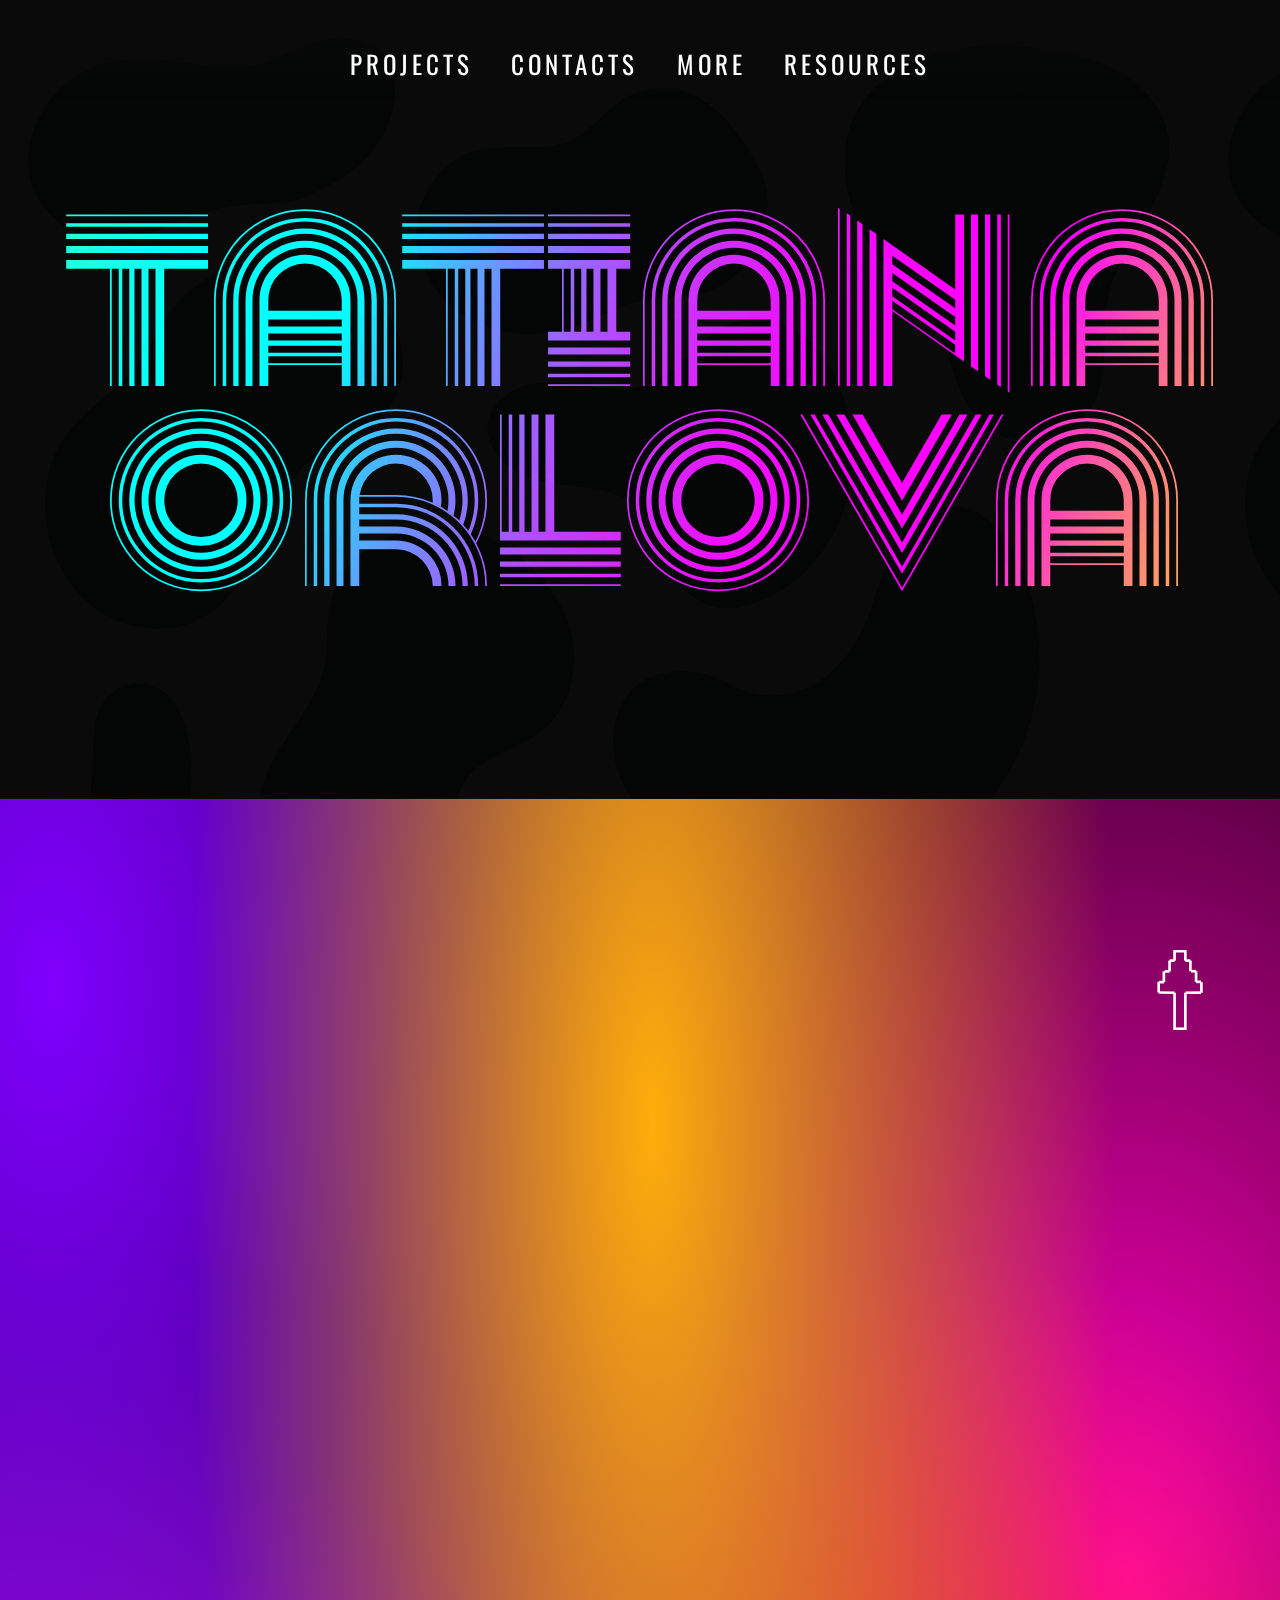
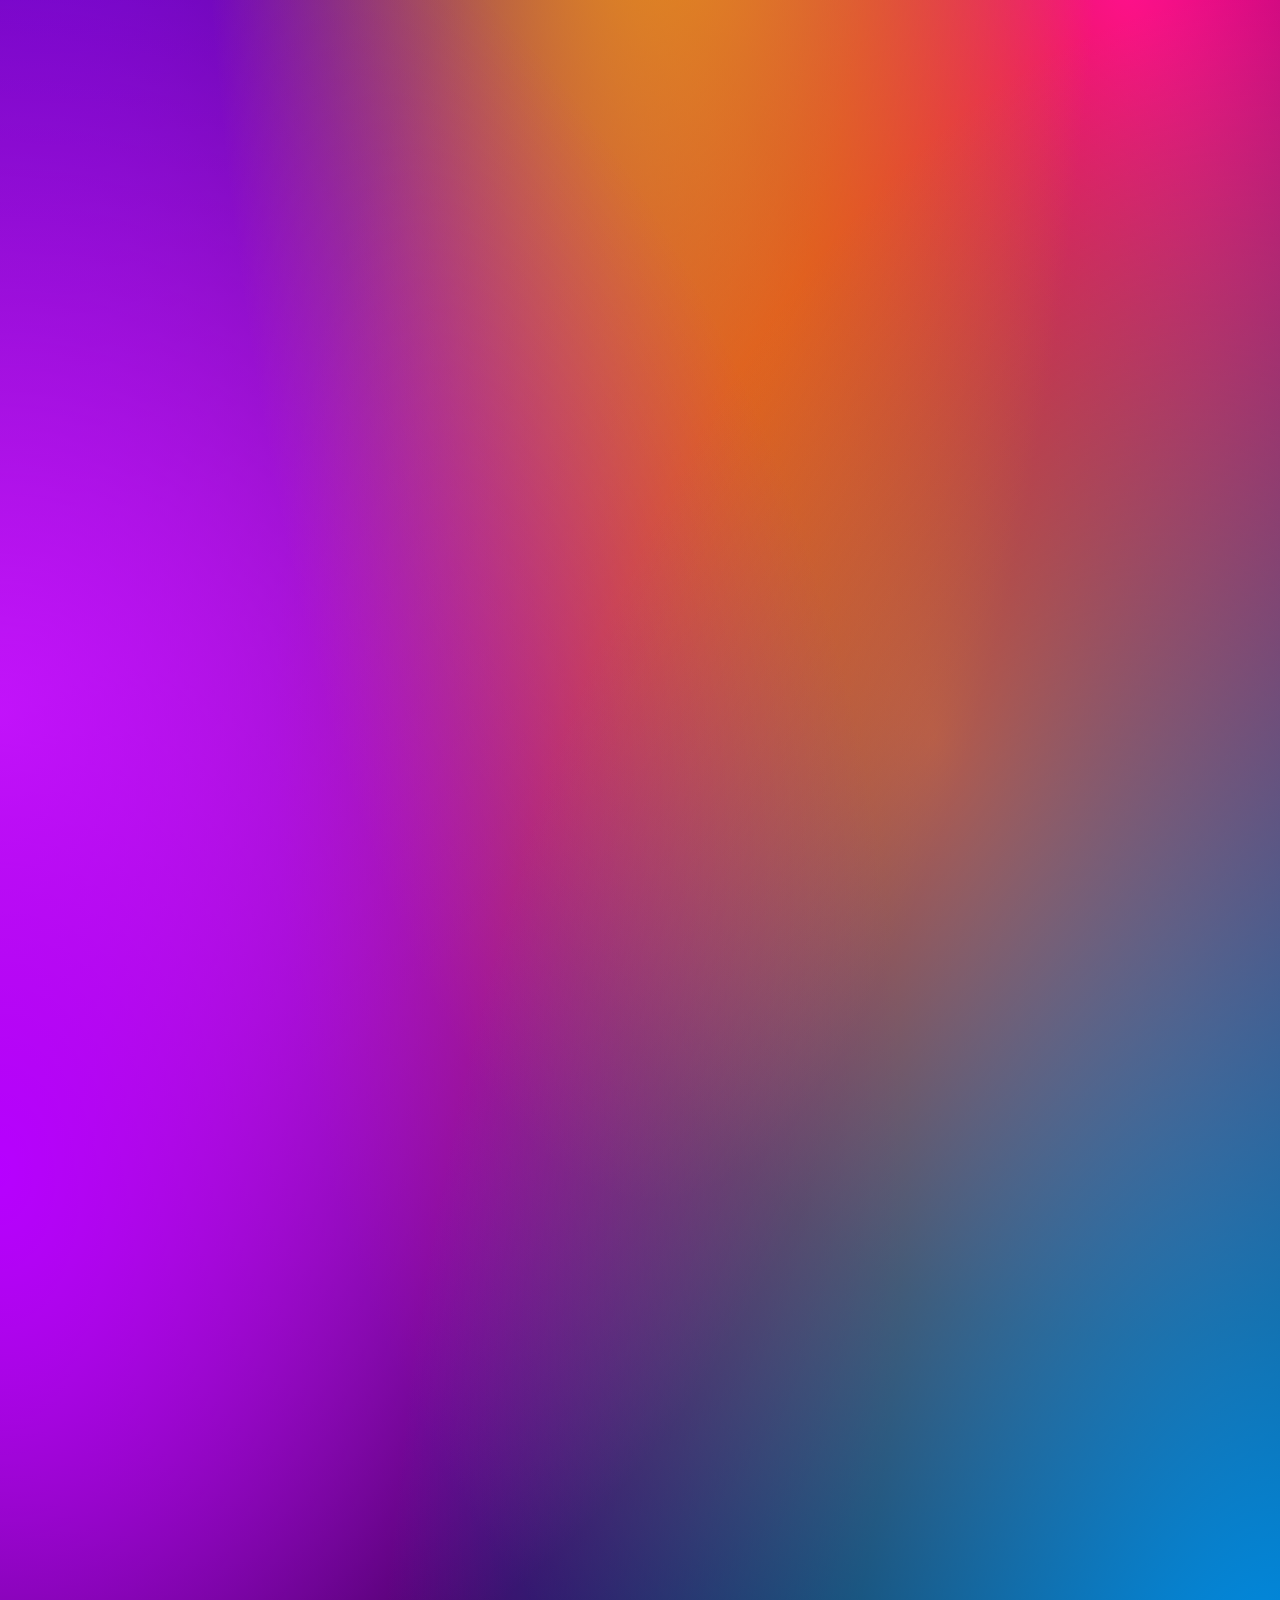
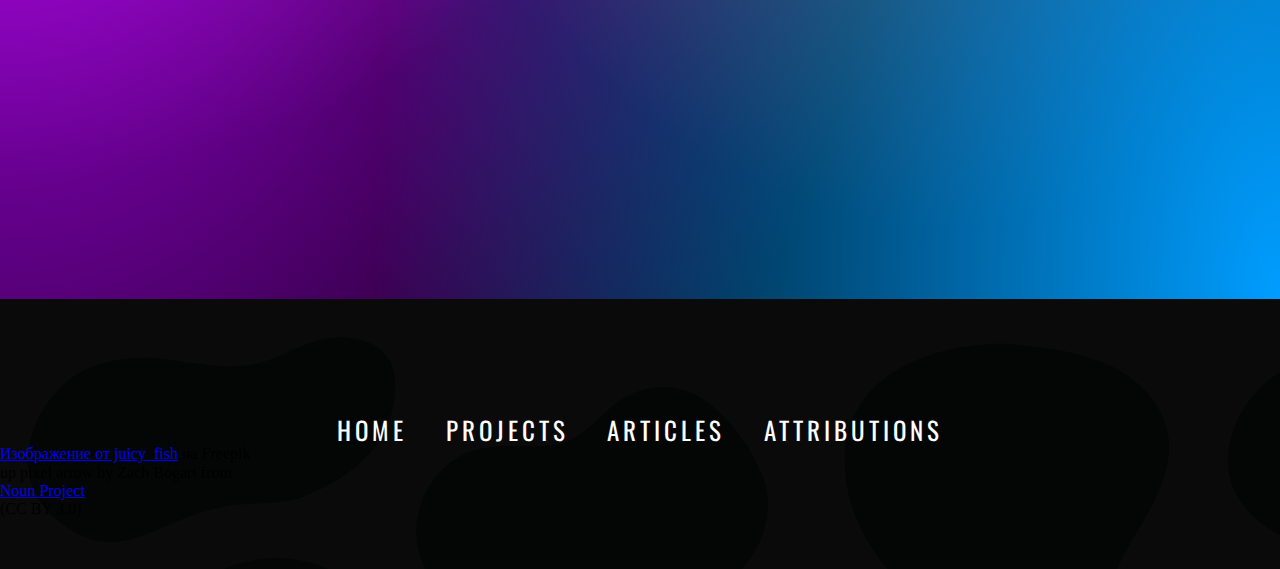
<file: index.html>
<!DOCTYPE html>
<html lang="en">

<head>
    <meta charset="UTF-8">
    <meta http-equiv="X-UA-Compatible" content="IE=edge">
    <meta name="viewport" content="width=device-width, initial-scale=1.0">

    <link rel="stylesheet" href="assets/styles/css/normalize.css">
    <link rel="stylesheet" href="assets/styles/css/styles.css">

    <link rel="preconnect" href="https://fonts.googleapis.com">
    <link rel="preconnect" href="https://fonts.gstatic.com" crossorigin>
    <link
        href="https://fonts.googleapis.com/css2?family=Inter:wght@400;500;600;700&family=Open+Sans:wght@500&display=swap"
        rel="stylesheet">
    <link rel="preconnect" href="https://fonts.googleapis.com">
    <link rel="preconnect" href="https://fonts.gstatic.com" crossorigin>
    <link href="https://fonts.googleapis.com/css2?family=Open+Sans:wght@300&display=swap" rel="stylesheet">

    <link rel="preconnect" href="https://fonts.googleapis.com">
    <link rel="preconnect" href="https://fonts.gstatic.com" crossorigin>
    <link href="https://fonts.googleapis.com/css2?family=Oswald:wght@200&family=Roboto+Condensed:wght@300&display=swap"
        rel="stylesheet">

    <link rel="shortcut icon" href="assets/images/svg/browser-logo.svg" />
    <title>TKO</title>
</head>

<body>
    <div class="grid-wrap">
        <header class="header">
            <div class="navbar navbar--sticky">
                <menu class="menu">
                    <ul class="menu__lst">
                        <!--<li class="menu__id">About</li>-->
                        <li class="menu__id">Projects</li>
                        <li class="menu__id">Contacts</li>
                        <li class="menu__id">More</li>
                        <li class="menu__id"><a href="assets/pages/resources.html" class="menu__link"
                                target="_blank">Resources</a></li>
                    </ul>
                </menu>
            </div>
            <div class="header__content">
                <div class="header__text-wrap">
                    <div class="header__h1-wrap">
                        <h1 class="header__h1">Tatiana<br>Orlova</h1>
                    </div>
                    <div class="header__p-wrap">
                        <p class="header__p">In nisi metus, malesuada imperdiet porta tincidunt, cursus eget enim.<br>
                            Sed
                            ullamcorper leo leo, in facilisis arcu dictum ac. Quisque sed odio nulla.<br> Vestibulum
                            ante
                            ipsum
                            primis in faucibus orci luctus et ultrices posuere cubilia curae</p>
                    </div>
                </div>
            </div>
        </header>
        <section class="roadmap">

        </section>
        <section class="portfolio"></section>
        <section class="articles"></section>
        <section class="other">
        </section>
        <footer class="footer">
            <menu class="menu">
                <ul class="menu__lst">
                    <li class="menu__id">Home</li>
                    <li class="menu__id">Projects</li>
                    <li class="menu__id">Articles</li>
                    <li class="menu__id">Attributions</li>
                </ul>
            </menu>
            <p class="footer__attribute"><a
                    href="https://ru.freepik.com/free-vector/set-of-black-blobs_43472408.htm#query=abstract%20forms&position=38&from_view=search&track=ais">Изображение
                    от juicy_fish</a> на Freepik</p>

            up pixel arrow by Zach Bogart from <a href="https://thenounproject.com/browse/icons/term/up-pixel-arrow/"
                target="_blank" title="up pixel arrow Icons">Noun Project</a> (CC BY 3.0)
        </footer>
    </div>
    <a href="#" class="to-top"><img src="assets/images/svg/arrow-white-shallow.svg" alt="" class="to-top__icon pulse"></a>
</body>

</html>
</file>
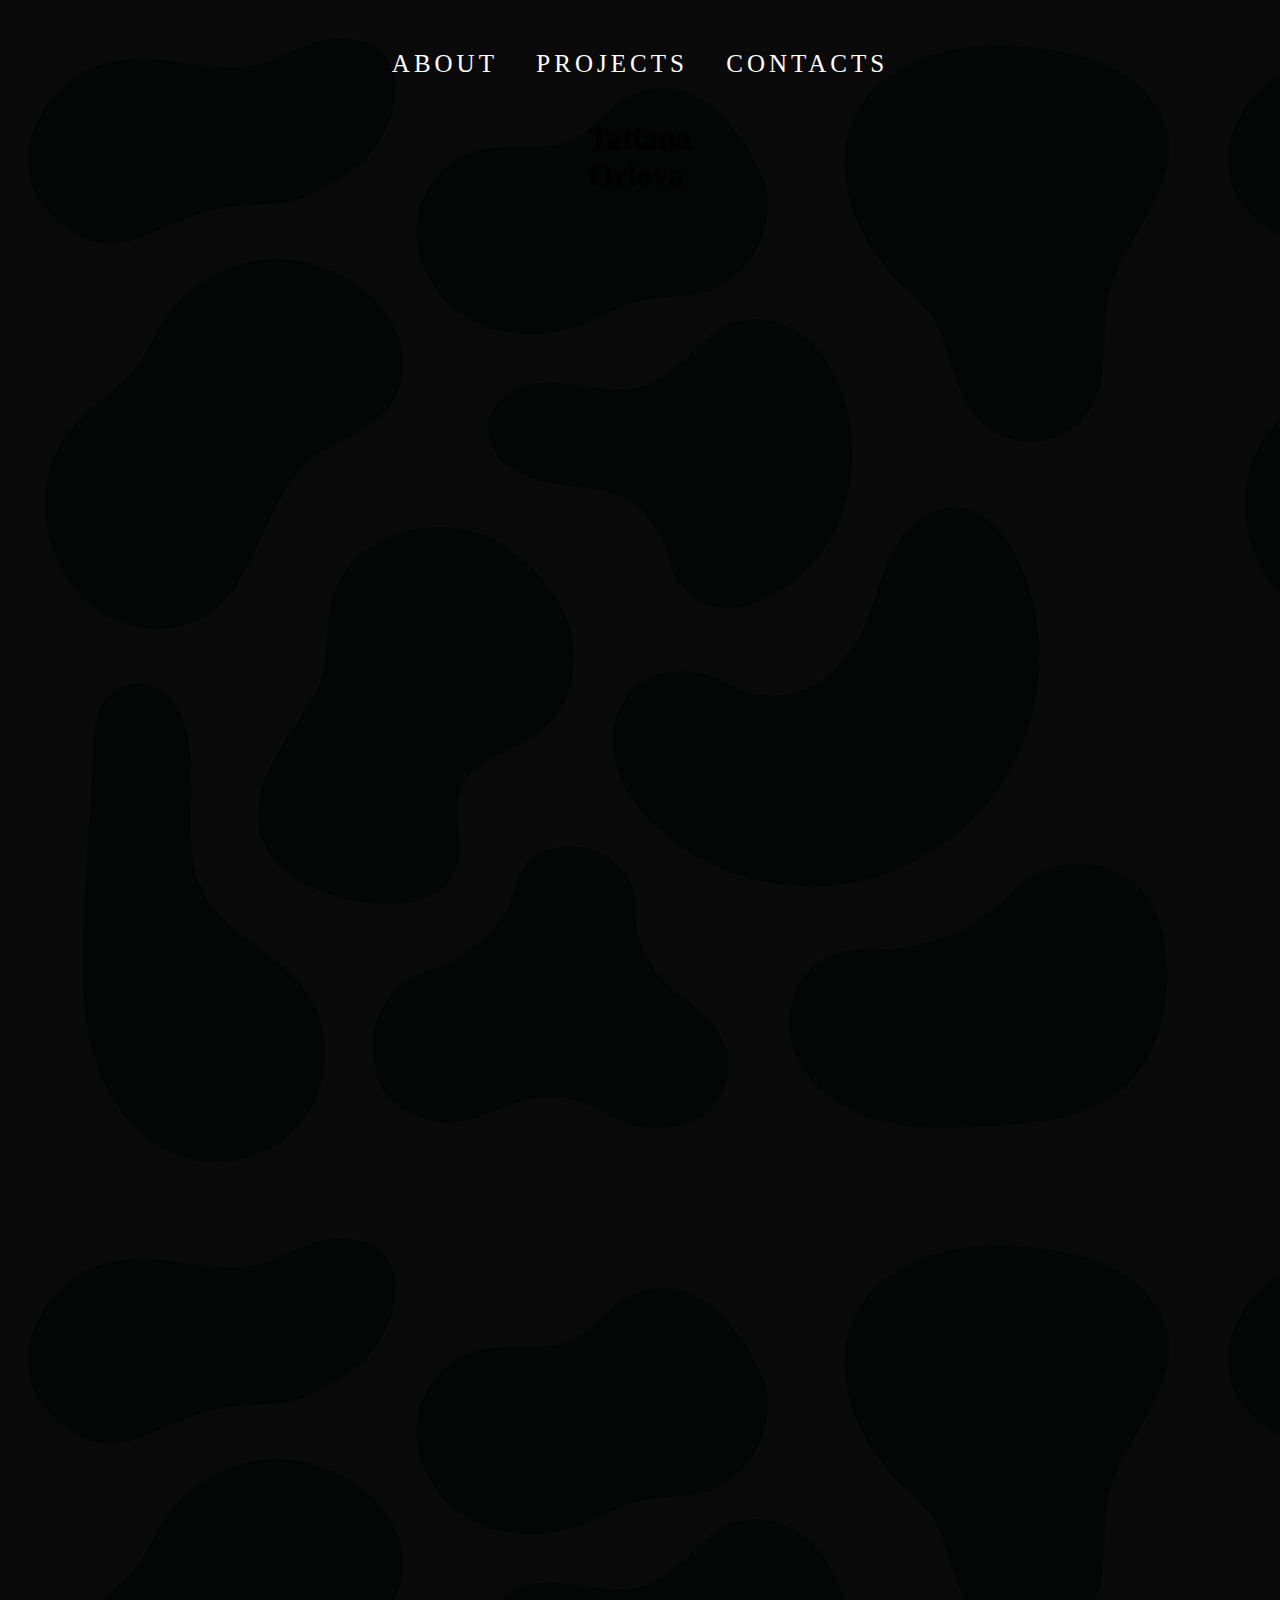
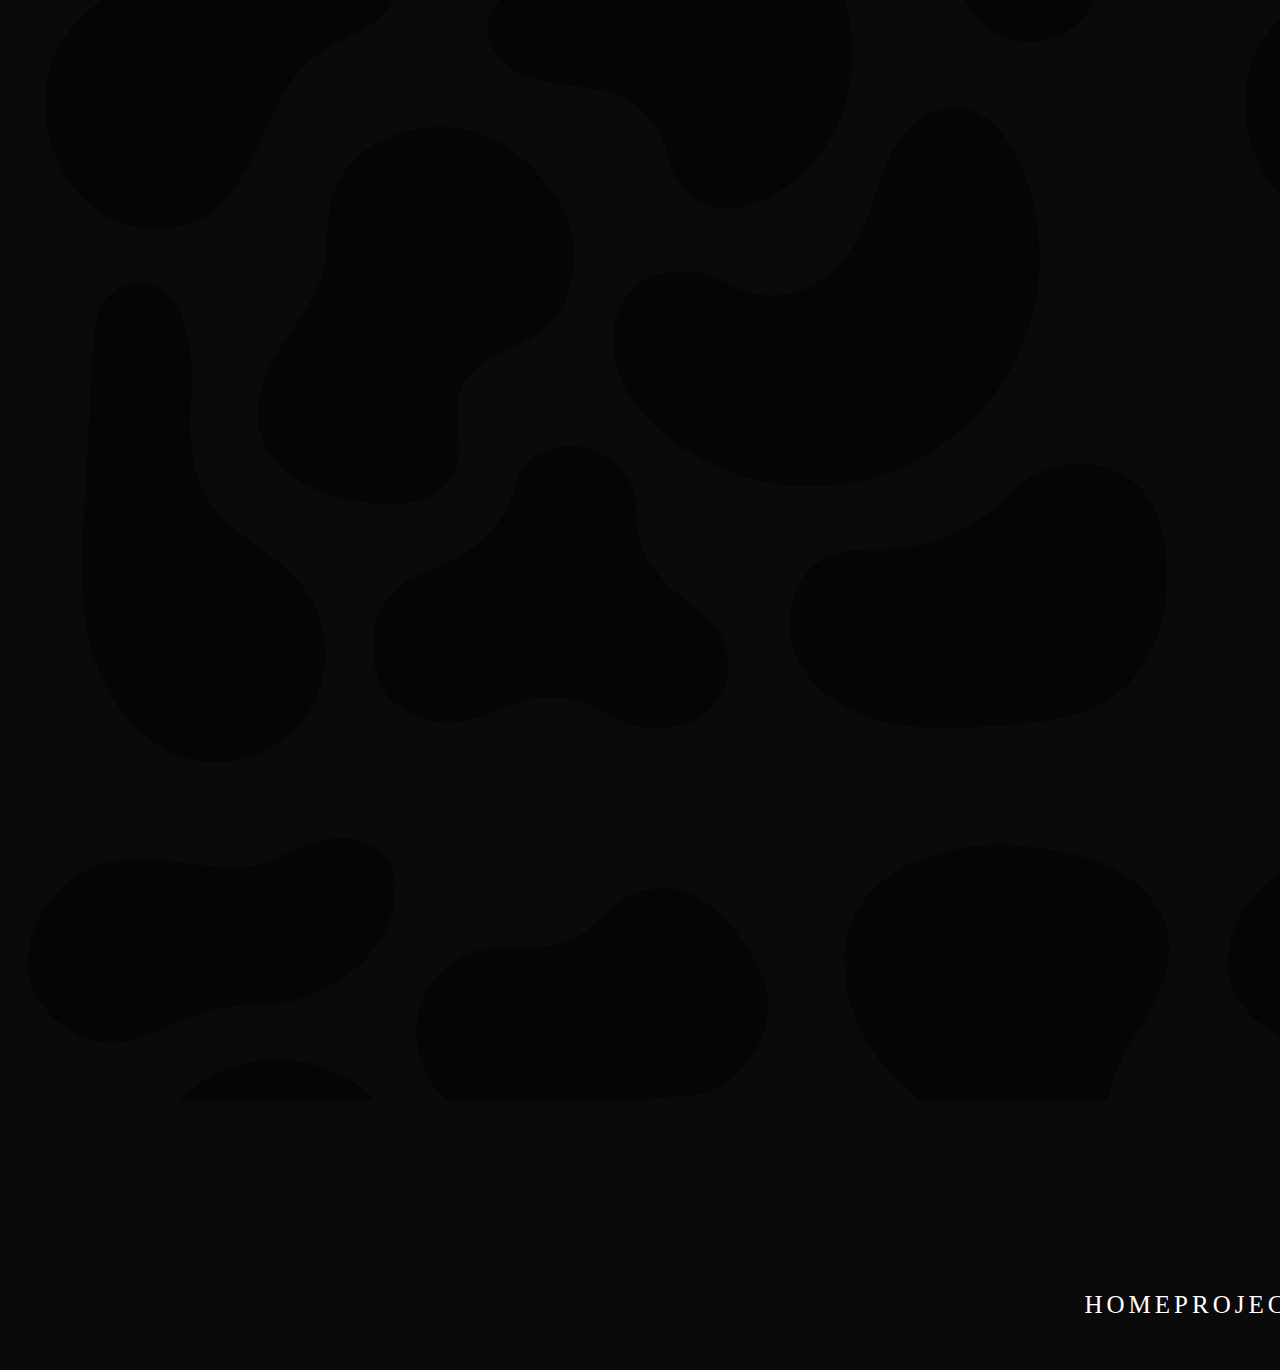
<file: index copy.html>
<!DOCTYPE html>
<html lang="en">

<head>
    <meta charset="UTF-8">
    <meta http-equiv="X-UA-Compatible" content="IE=edge">
    <meta name="viewport" content="width=device-width, initial-scale=1.0">

    <link rel="stylesheet" href="assets/styles/css/normalize.css">
    <link rel="stylesheet" href="assets/styles/css/styles.css">

    <link rel="preconnect" href="https://fonts.googleapis.com">
    <link rel="preconnect" href="https://fonts.gstatic.com" crossorigin>
    <link
        href="https://fonts.googleapis.com/css2?family=Inter:wght@400;500;600;700&family=Open+Sans:wght@500&display=swap"
        rel="stylesheet">

    <link rel="shortcut icon" href="assets/images/logo.svg" />
    <title>TKO</title>
</head>

<body>
    <header class="header">
        <div class="navbar">
            <menu class="menu">
                <ul class="menu__lst">
                    <li class="menu__id">About</li>
                    <li class="menu__id">Projects</li>
                    <li class="menu__id">Contacts</li>
                </ul>
            </menu>
        </div>
        <div class="header__content">
            <div class="header__text-wrap">
                <div class="h1-wrap">
                    <h1 class="h1">Tatiana<br>Orlova</h1>
                </div>
                <div class="header__p-wrap">
                    <p class="header__p">In nisi metus, malesuada imperdiet porta tincidunt, cursus eget enim.<br> Sed
                        ullamcorper leo leo, in facilisis arcu dictum ac. Quisque sed odio nulla.<br> Vestibulum ante ipsum
                        primis in faucibus orci luctus et ultrices posuere cubilia curae</p>
                </div>
            </div>
            <div class="header__image-wrap">
                <img src="assets/images/website-portrait.png"
                    alt="Portrait drawing of a woman in sunglasses with pink bob" class="header__image">
            </div>
        </div>
    </header>
    <section class="roadmap">
        <p>In nisi metus, malesuada imperdiet porta tincidunt, cursus eget enim.<br> Sed
            ullamcorper leo leo, in facilisis arcu dictum ac. Quisque sed odio nulla.<br> Vestibulum ante ipsum
            primis in faucibus orci luctus et ultrices posuere cubilia curae</p>
    </section>
    <section class="portfolio"></section>
    <section class="articles"></section>
    <section class="other">
    </section>
    <footer class="footer">
        <menu class="menu">
            <ul class="menu__lst">
                <li class="menu__id">Home</li>
                <li class="menu__id">Projects</li>
                <li class="menu__id">Articles</li>
            </ul>
        </menu>
    </footer>
</body>

</html>
</file>
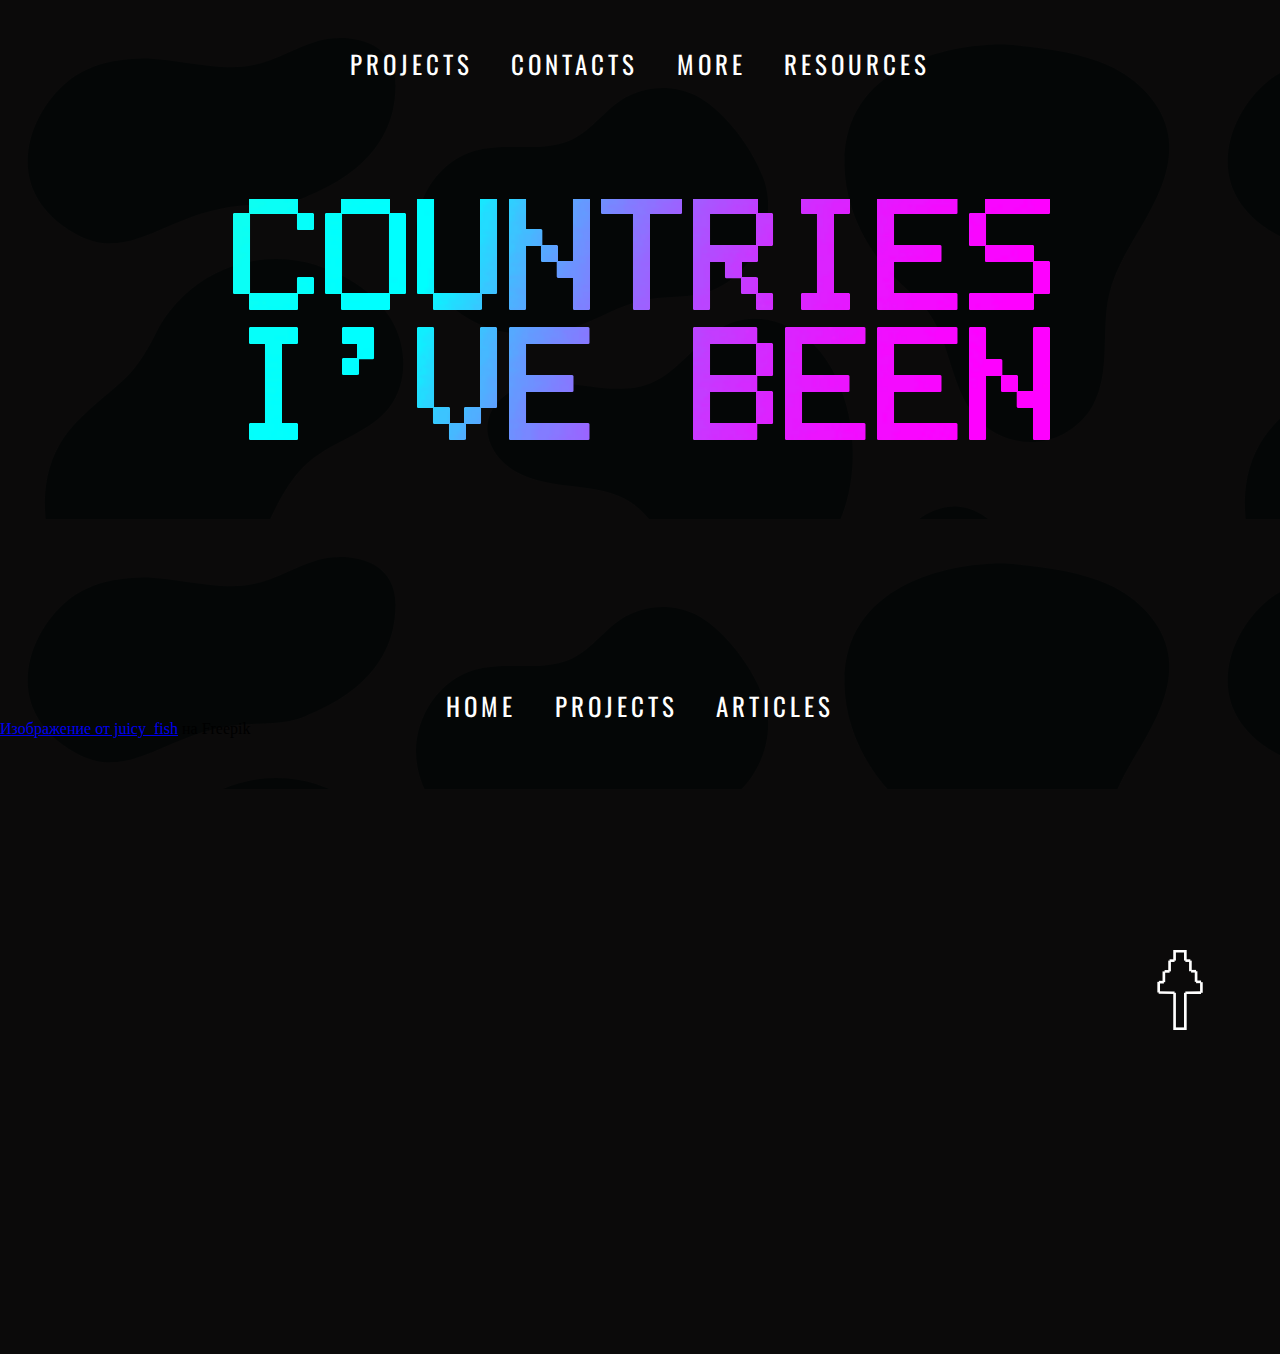
<file: assets/pages/countries.html>
<!DOCTYPE html>
<html lang="en">

<head>
    <meta charset="UTF-8">
    <meta http-equiv="X-UA-Compatible" content="IE=edge">
    <meta name="viewport" content="width=device-width, initial-scale=1.0">
    <link rel="stylesheet" href="../styles/css/normalize.css">
    <link rel="stylesheet" href="../styles/css/styles.css">

    <link rel="preconnect" href="https://fonts.googleapis.com">
    <link rel="preconnect" href="https://fonts.gstatic.com" crossorigin>
    <link href="https://fonts.googleapis.com/css2?family=Oswald:wght@200&family=Roboto+Condensed:wght@300&display=swap"
        rel="stylesheet">

    <link rel="preconnect" href="https://fonts.googleapis.com">
    <link rel="preconnect" href="https://fonts.gstatic.com" crossorigin>
    <link href="https://fonts.googleapis.com/css2?family=Open+Sans:wght@300&display=swap" rel="stylesheet">
    <link rel="shortcut icon" href="../images/svg/browser-logo.svg" />
    <title>Countries</title>
</head>

<body>
    <div class="grid-wrap">
        <header class="header">
            <div class="navbar" id="navbar">
                <menu class="menu">
                    <ul class="menu__lst">
                        <!--<li class="menu__id">About</li>-->
                        <li class="menu__id">Projects</li>
                        <li class="menu__id">Contacts</li>
                        <li class="menu__id">More</li>
                        <li class="menu__id"><a href="assets/pages/resources.html" class="menu__link"
                                target="_blank">Resources</a></li>
                    </ul>
                </menu>
            </div>
            <div class="header__content">
                <div class="header__h2-wrap">
                    <div class="header__h2-wrap">
                        <h1 class="header__h2">Countries I've Been</h1>
                    </div>
                    <div class="header__p-wrap">
                        <p class="header__p">In nisi metus, malesuada imperdiet porta tincidunt, cursus eget enim.<br>
                            Sed
                            ullamcorper leo leo, in facilisis arcu dictum ac. Quisque sed odio nulla.<br> Vestibulum
                            ante
                            ipsum
                            primis in faucibus orci luctus et ultrices posuere cubilia curae</p>
                    </div>
                </div>
            </div>
        </header>
        <main>

        </main>
        <footer class="footer">
            <menu class="menu">
                <ul class="menu__lst">
                    <li class="menu__id">Home</li>
                    <li class="menu__id">Projects</li>
                    <li class="menu__id">Articles</li>
                </ul>
            </menu>
            <p class="footer__attribute"><a
                    href="https://ru.freepik.com/free-vector/set-of-black-blobs_43472408.htm#query=abstract%20forms&position=38&from_view=search&track=ais">Изображение
                    от juicy_fish</a> на Freepik</p>
        </footer>
    </div>
    <a href="#" class="to-top"><img src="../images/svg/arrow-white-shallow.svg" alt="" class="to-top__icon pulse"></a>
</body>

</html>
</file>
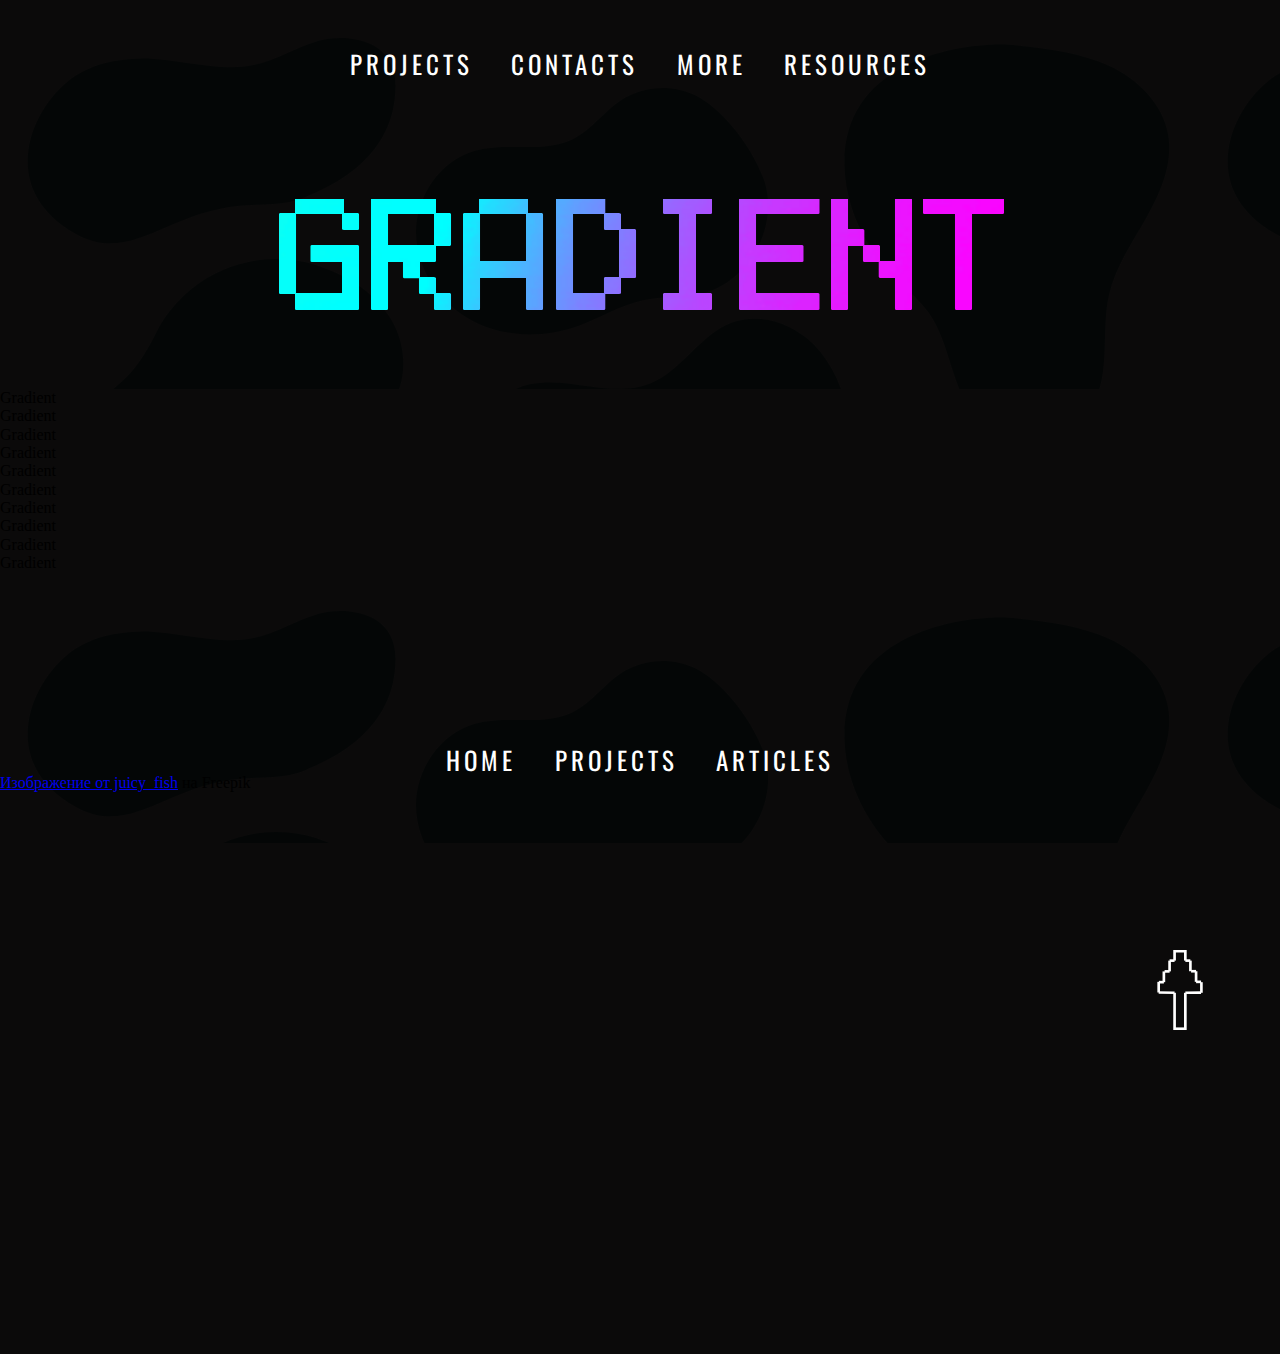
<file: assets/pages/gradient.html>
<!DOCTYPE html>
<html lang="en">

<head>
    <meta charset="UTF-8">
    <meta http-equiv="X-UA-Compatible" content="IE=edge">
    <meta name="viewport" content="width=device-width, initial-scale=1.0">
    <link rel="stylesheet" href="../styles/css/normalize.css">
    <link rel="stylesheet" href="../styles/css/styles.css">

    <link rel="preconnect" href="https://fonts.googleapis.com">
    <link rel="preconnect" href="https://fonts.gstatic.com" crossorigin>
    <link href="https://fonts.googleapis.com/css2?family=Oswald:wght@200&family=Roboto+Condensed:wght@300&display=swap"
        rel="stylesheet">

    <link rel="preconnect" href="https://fonts.googleapis.com">
    <link rel="preconnect" href="https://fonts.gstatic.com" crossorigin>
    <link href="https://fonts.googleapis.com/css2?family=Open+Sans:wght@300&display=swap" rel="stylesheet">
    <link rel="shortcut icon" href="../images/svg/browser-logo.svg" />
    <title>Gradient</title>
</head>

<body>
    <div class="grid-wrap">
        <header class="header">
            <div class="navbar" id="navbar">
                <menu class="menu">
                    <ul class="menu__lst">
                        <!--<li class="menu__id">About</li>-->
                        <li class="menu__id">Projects</li>
                        <li class="menu__id">Contacts</li>
                        <li class="menu__id">More</li>
                        <li class="menu__id"><a href="assets/pages/resources.html" class="menu__link"
                                target="_blank">Resources</a></li>
                    </ul>
                </menu>
            </div>
            <div class="header__content">
                <div class="header__h2-wrap">
                    <div class="header__h2-wrap">
                        <h1 class="header__h2">Gradient</h1>
                    </div>
                    <div class="header__p-wrap">
                        <p class="header__p">In nisi metus, malesuada imperdiet porta tincidunt, cursus eget enim.<br>
                            Sed
                            ullamcorper leo leo, in facilisis arcu dictum ac. Quisque sed odio nulla.<br> Vestibulum
                            ante
                            ipsum
                            primis in faucibus orci luctus et ultrices posuere cubilia curae</p>
                    </div>
                </div>
            </div>
        </header>
        <main class="gradient">
            <div class="gradient__wrapper">
                <ul class="gradient__lst">
                    <li class="gradient__item">Gradient</li>
                    <li class="gradient__item">Gradient</li>
                    <li class="gradient__item">Gradient</li>
                    <li class="gradient__item">Gradient</li>
                    <li class="gradient__item">Gradient</li>
                    <li class="gradient__item">Gradient</li>
                    <li class="gradient__item">Gradient</li>
                    <li class="gradient__item">Gradient</li>
                    <li class="gradient__item">Gradient</li>
                    <li class="gradient__item">Gradient</li>
                </ul>
            </div>
        </main>
        <footer class="footer">
            <menu class="menu">
                <ul class="menu__lst">
                    <li class="menu__id">Home</li>
                    <li class="menu__id">Projects</li>
                    <li class="menu__id">Articles</li>
                </ul>
            </menu>
            <p class="footer__attribute"><a
                    href="https://ru.freepik.com/free-vector/set-of-black-blobs_43472408.htm#query=abstract%20forms&position=38&from_view=search&track=ais">Изображение
                    от juicy_fish</a> на Freepik</p>
        </footer>
    </div>
    <a href="#" class="to-top"><img src="../images/svg/arrow-white-shallow.svg" alt="" class="to-top__icon pulse"></a>
</body>

</html>
</file>
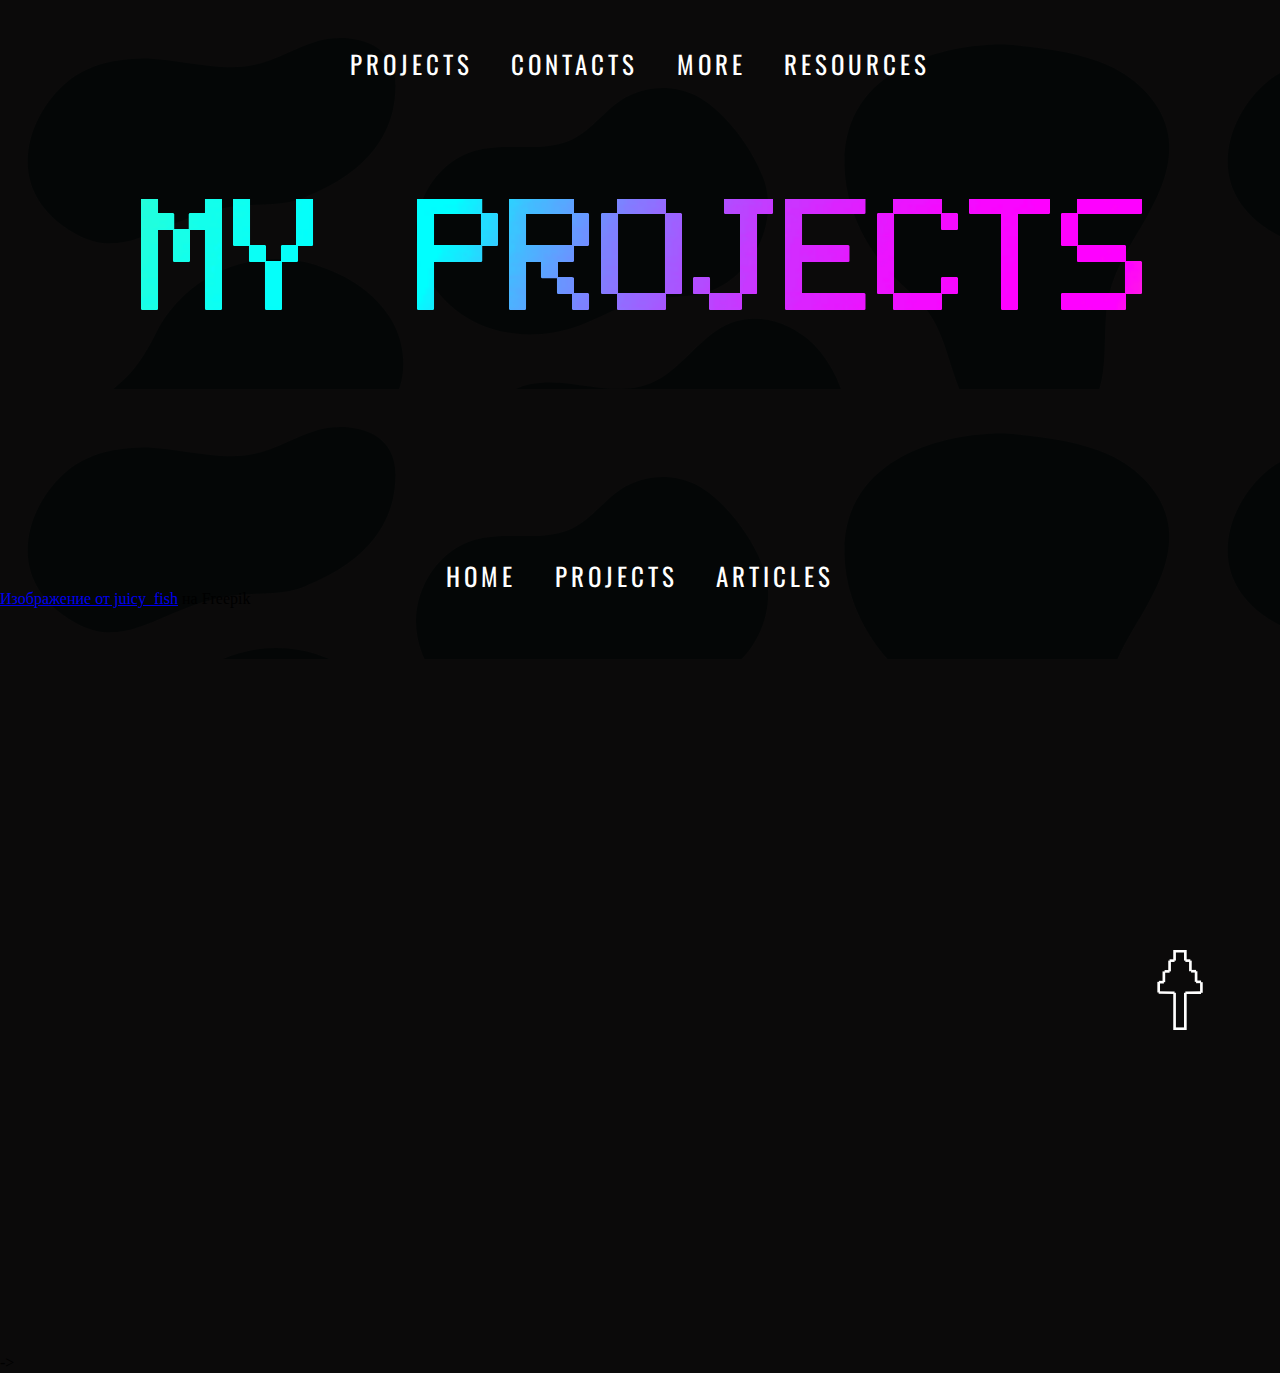
<file: assets/pages/projects.html>
<!DOCTYPE html>
<html lang="en">

<head>
    <meta charset="UTF-8">
    <meta http-equiv="X-UA-Compatible" content="IE=edge">
    <meta name="viewport" content="width=device-width, initial-scale=1.0">
    <link rel="stylesheet" href="../styles/css/normalize.css">
    <link rel="stylesheet" href="../styles/css/styles.css">

    <link rel="preconnect" href="https://fonts.googleapis.com">
    <link rel="preconnect" href="https://fonts.gstatic.com" crossorigin>
    <link href="https://fonts.googleapis.com/css2?family=Oswald:wght@200&family=Roboto+Condensed:wght@300&display=swap"
        rel="stylesheet">

    <link rel="preconnect" href="https://fonts.googleapis.com">
    <link rel="preconnect" href="https://fonts.gstatic.com" crossorigin>
    <link href="https://fonts.googleapis.com/css2?family=Open+Sans:wght@300&display=swap" rel="stylesheet">
    <link rel="shortcut icon" href="../images/svg/browser-logo.svg" />
    <title>Projects</title>
</head>

<body>
    <div class="grid-wrap">
        <header class="header">
            <div class="navbar" id="navbar">
                <menu class="menu">
                    <ul class="menu__lst">
                        <!--<li class="menu__id">About</li>-->
                        <li class="menu__id">Projects</li>
                        <li class="menu__id">Contacts</li>
                        <li class="menu__id">More</li>
                        <li class="menu__id"><a href="assets/pages/resources.html" class="menu__link"
                                target="_blank">Resources</a></li>
                    </ul>
                </menu>
            </div>
            <div class="header__content">
                <div class="header__h2-wrap">
                    <div class="header__h2-wrap">
                        <h1 class="header__h2">My Projects</h1>
                    </div>
                    <div class="header__p-wrap">
                        <p class="header__p">In nisi metus, malesuada imperdiet porta tincidunt, cursus eget enim.<br>
                            Sed
                            ullamcorper leo leo, in facilisis arcu dictum ac. Quisque sed odio nulla.<br> Vestibulum
                            ante
                            ipsum
                            primis in faucibus orci luctus et ultrices posuere cubilia curae</p>
                    </div>
                </div>
            </div>
        </header>
        <main>

        </main>
        <footer class="footer">
            <menu class="menu">
                <ul class="menu__lst">
                    <li class="menu__id">Home</li>
                    <li class="menu__id">Projects</li>
                    <li class="menu__id">Articles</li>
                </ul>
            </menu>
            <p class="footer__attribute"><a
                    href="https://ru.freepik.com/free-vector/set-of-black-blobs_43472408.htm#query=abstract%20forms&position=38&from_view=search&track=ais">Изображение
                    от juicy_fish</a> на Freepik</p>
        </footer>
    </div>
    <a href="#" class="to-top"><img src="../images/svg/arrow-white-shallow.svg" alt="" class="to-top__icon pulse"></a>
</body>
->

</html>
</file>
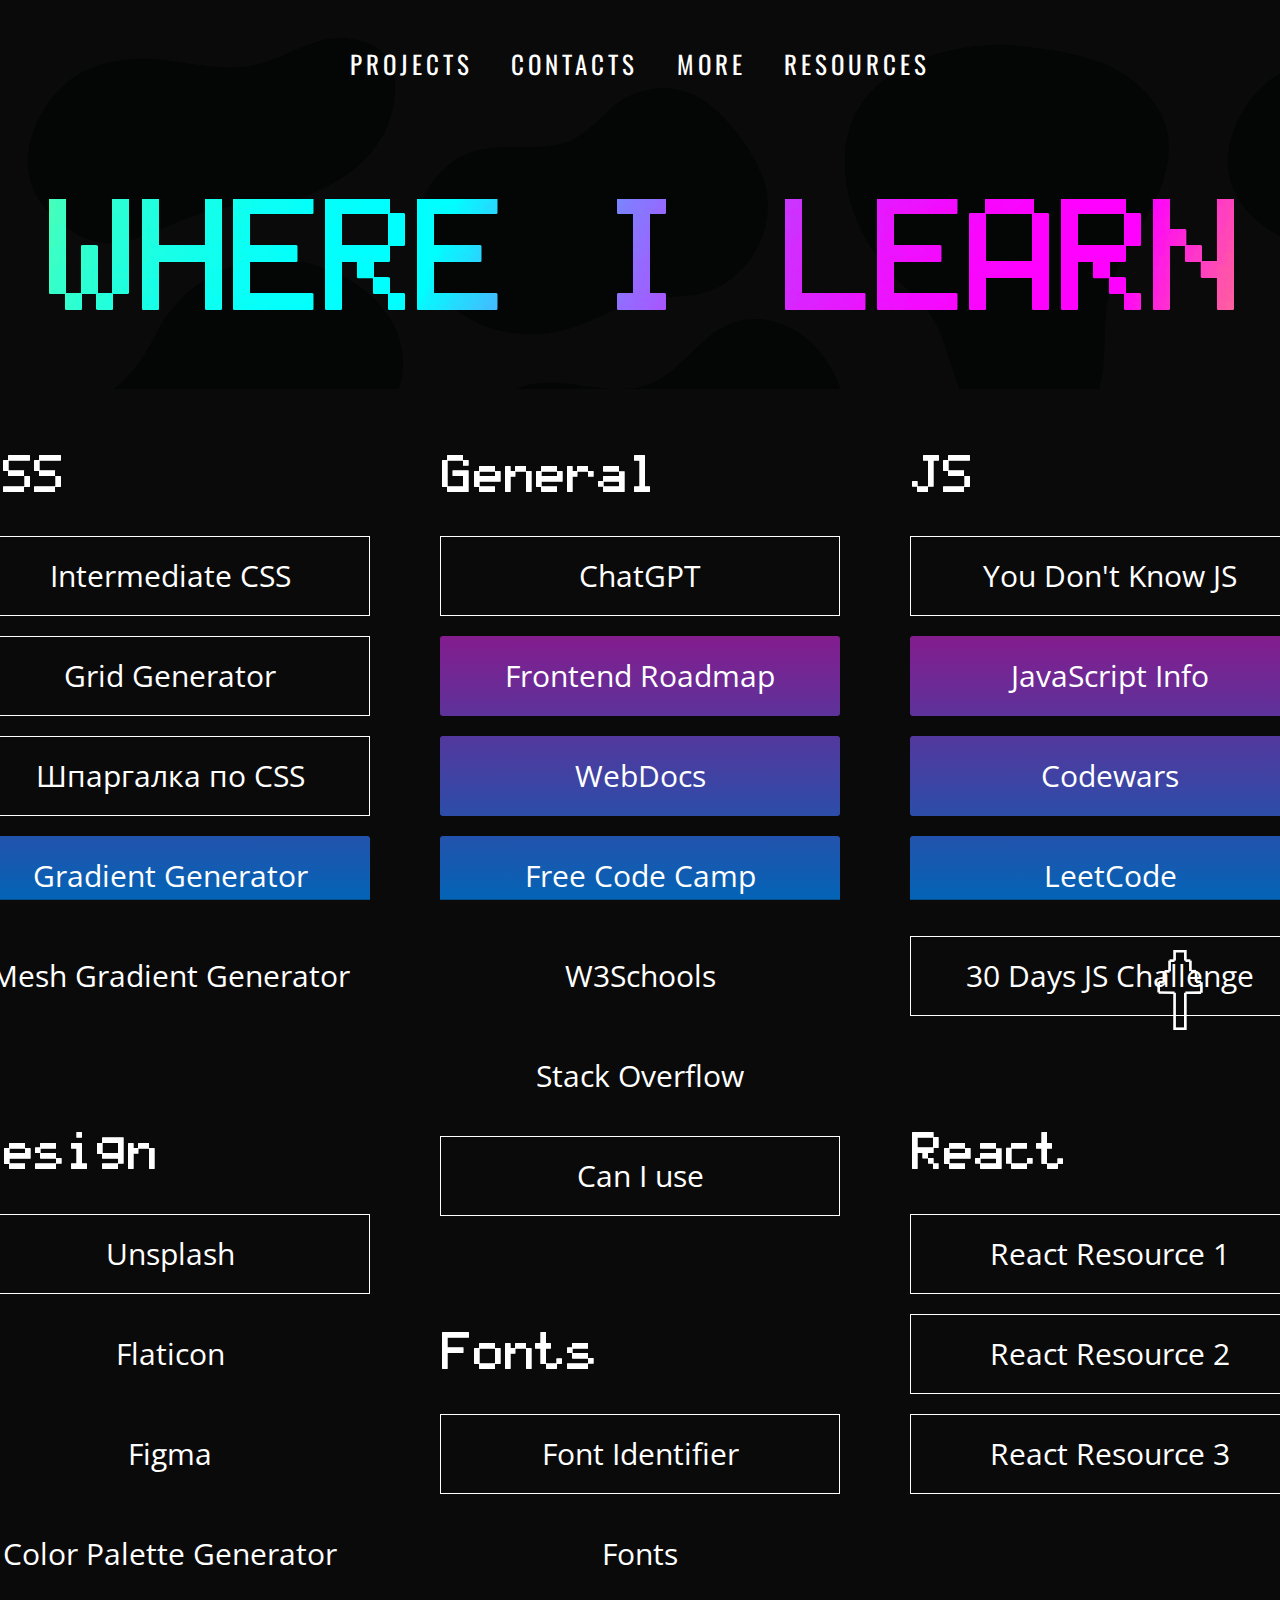
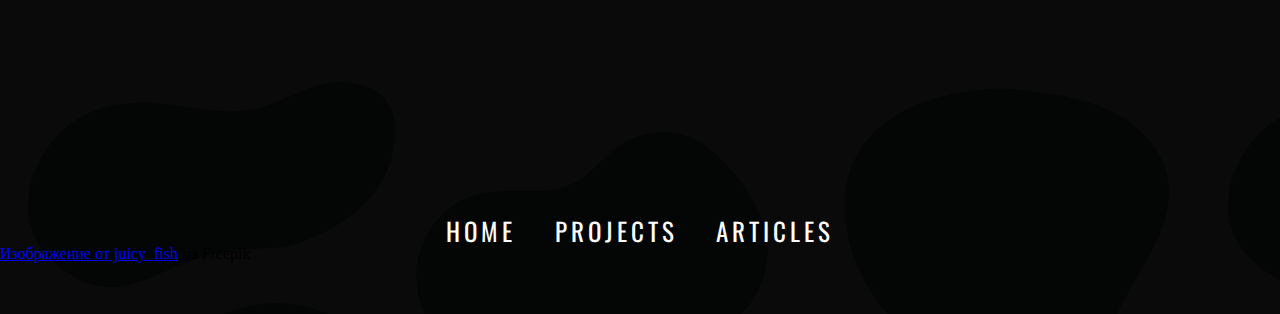
<file: assets/pages/resources.html>
<!DOCTYPE html>
<html lang="en">

<head>
    <meta charset="UTF-8">
    <meta http-equiv="X-UA-Compatible" content="IE=edge">
    <meta name="viewport" content="width=device-width, initial-scale=1.0">
    <link rel="stylesheet" href="../styles/css/normalize.css">
    <link rel="stylesheet" href="../styles/css/styles.css">

    <link rel="preconnect" href="https://fonts.googleapis.com">
    <link rel="preconnect" href="https://fonts.gstatic.com" crossorigin>
    <link href="https://fonts.googleapis.com/css2?family=Oswald:wght@200&family=Roboto+Condensed:wght@300&display=swap"
        rel="stylesheet">

    <link rel="preconnect" href="https://fonts.googleapis.com">
    <link rel="preconnect" href="https://fonts.gstatic.com" crossorigin>
    <link href="https://fonts.googleapis.com/css2?family=Open+Sans:wght@300&display=swap" rel="stylesheet">
    <link rel="shortcut icon" href="../images/svg/browser-logo.svg" />
    <title>Resources</title>
</head>

<body>
    <div class="grid-wrap">
        <header class="header">
            <div class="navbar" id="navbar">
                <menu class="menu">
                    <ul class="menu__lst">
                        <!--<li class="menu__id">About</li>-->
                        <li class="menu__id">Projects</li>
                        <li class="menu__id">Contacts</li>
                        <li class="menu__id">More</li>
                        <li class="menu__id"><a href="assets/pages/resources.html" class="menu__link"
                                target="_blank">Resources</a></li>
                    </ul>
                </menu>
            </div>
            <div class="header__content">
                <div class="header__h2-wrap">
                    <div class="header__h2-wrap">
                        <h1 class="header__h2">Where I Learn</h1>
                    </div>
                    <div class="header__p-wrap">
                        <p class="header__p">In nisi metus, malesuada imperdiet porta tincidunt, cursus eget enim.<br>
                            Sed
                            ullamcorper leo leo, in facilisis arcu dictum ac. Quisque sed odio nulla.<br> Vestibulum
                            ante
                            ipsum
                            primis in faucibus orci luctus et ultrices posuere cubilia curae</p>
                    </div>
                </div>
            </div>
        </header>
        <main>
            <section class="resources">
                <div class="resources__topic">
                    <div class="resources__title-wrap">
                        <h2 class="resources__headline">CSS</h2>
                    </div>
                    <ul class="resources__list">
                        <li class="resources__item">
                            <a target="_blank" href="https://www.codecademy.com/learn/learn-intermediate-css"
                                class="resources__link">
                                <h3 class="resources__link-title">Intermediate
                                    CSS</h3>
                                <div class="resources__link-underline"></div>
                                <p class="resources__link-description">Learn how to implement elegant transitions,
                                    create new layouts and serve users with dynamic needs.</p>
                            </a>
                        </li>
                        <li class="resources__item"><a target="_blank" href="https://grid.layoutit.com/"
                                class="resources__link">
                                <h3 class="resources__link-title">Grid Generator</h3>
                                <p class="resources__link-description">Learn how to implement elegant transitions,
                                    create new layouts and serve users with dynamic needs.</p>
                            </a></li>
                        <li class="resources__item"><a target="_blank" href="https://tpverstak.ru/flex-cheatsheet/"
                                class="resources__link">
                                <h3 class="resources__link-title">Шпаргалка по CSS</h3>
                                <p class="resources__link-description">Learn how
                                    to implement elegant transitions, create new layouts and serve users with dynamic
                                    needs.</p>
                            </a></li>
                        <li class="resources__item resources__item--must"><a target="_blank"
                                href="https://cssgradient.io/" class="resources__link">
                                <h3 class="resources__link-title">Gradient Generator</h3>
                                <p class="resources__link-description">Learn how
                                    to implement elegant transitions, create new layouts and serve users with dynamic
                                    needs.</p>
                            </a>
                        </li>
                        <li class="resources__item resources__item--must"><a target="_blank"
                                href="https://csshero.org/mesher/" class="resources__link">
                                <h3 class="resources__link-title"> Mesh Gradient Generator</h3>
                                <p class="resources__link-description">Learn how to implement elegant transitions,
                                    create new layouts and serve users with dynamic needs.</p>
                            </a></li>
                        <!--<li class="resources__item"><a target="_blank"
                                href="https://cssgradient.io/blog/css-gradient-text/" class="resources__link">
                                <h3 class="resources__link-title">CSS
                                    Gradient Text</h3>
                                <p class="resources__link-description">Learn how to implement elegant
                                    transitions, create new layouts and serve users with dynamic needs.</p>
                            </a></li>
                        <li class="resources__item"><a target="_blank" href="https://codepen.io/jh3y/pen/gOeGmRN"
                                class="resources__link">
                                <h3 class="resources__link-title">Text Effects</h3>
                                <p class="resources__link-description">Learn how to
                                    implement elegant transitions, create new layouts and serve users with dynamic
                                    needs.</p>
                            </a></li>
                        <li class="resources__item"><a target="_blank" href="https://gradientbuttons.colorion.co/"
                                class="resources__link">
                                <h3 class="resources__link-title">Gradient Buttons</h3>
                                <p class="resources__link-description">Learn how
                                    to implement elegant transitions, create new layouts and serve users with dynamic
                                    needs.</p>
                            </a></li>
                        <li class="resources__item"><a target="_blank"
                                href="https://www.svgbackgrounds.com/how-to-add-svgs-with-css-background-image/"
                                class="resources__link">
                                <h3 class="resources__link-title">SVG background
                            </a>
                        </li>
                        <li class="resources__item"><a target="_blank"
                                href="https://www.svgbackgrounds.com/tools/svg-to-css/" class="resources__link">
                                <h3 class="resources__link-title">SVG to
                                    CSS
                            </a>
                        </li>-->
                    </ul>
                </div>

                <div class="resources__topic">
                    <div class="resources__title-wrap">
                        <h2 class="resources__headline">Design</h2>
                    </div>
                    <ul class="resources__list">
                        <li class="resources__item"><a target="_blank" href="https://unsplash.com/"
                                class="resources__link">
                                <h3 class="resources__link-title">Unsplash</h3>
                                <p class="resources__link-description">Learn how to
                                    implement elegant transitions, create new layouts and serve users with dynamic
                                    needs.</p>
                            </a></li>
                        <li class="resources__item resources__item--must"><a target="_blank"
                                href="https://www.flaticon.com/ru/" class="resources__link">
                                <h3 class="resources__link-title">Flaticon</h3>
                                <p class="resources__link-description">Learn
                                    how to implement elegant transitions,
                                    create new layouts and serve users with dynamic needs.</p>
                            </a></li>
                        <li class="resources__item resources__item--must"><a target="_blank"
                                href="https://www.figma.com/" class="resources__link ">
                                <h3 class="resources__link-title">Figma</h3>
                                <p class="resources__link-description">Learn
                                    how to implement elegant transitions,
                                    create new layouts and serve users with dynamic needs.</p>
                            </a>
                        </li>
                        <li class="resources__item resources__item--must"><a target="_blank" href="https://coolors.co/"
                                class="resources__link">
                                <h3 class="resources__link-title">Color
                                    Palette Generator</h3>
                                <p class="resources__link-description">Learn
                                    how to implement elegant transitions,
                                    create new layouts and serve users with dynamic needs.</p>
                            </a>
                        </li>
                    </ul>
                </div>

                <div class="resources__topic">
                    <div class="resources__title-wrap">
                        <h2 class="resources__headline">General</h2>
                    </div>
                    <ul class="resources__list">
                        <li class="resources__item"><a target="_blank" href="https://chat.openai.com/"
                                class="resources__link">
                                <h3 class="resources__link-title">ChatGPT</h3>
                                <p class="resources__link-description">Learn how to
                                    implement elegant transitions, create new layouts and serve users with dynamic
                                    needs.</p>
                            </a></li>
                        <li class="resources__item resources__item--must"><a target="_blank"
                                href="https://roadmap.sh/frontend" class="resources__link resources__link--must">
                                <h3 class="resources__link-title">Frontend
                                    Roadmap</h3>
                                <p class="resources__link-description">Learn how to implement elegant
                                    transitions, create new layouts and serve users with dynamic needs.</p>
                            </a></li>
                        <li class="resources__item resources__item--must"><a target="_blank"
                                href="https://developer.mozilla.org/en-US/"
                                class="resources__link resources__link--must">
                                <h3 class="resources__link-title">WebDocs</h3>
                                <p class="resources__link-description">Learn how to implement elegant transitions,
                                    create new layouts and serve users with dynamic needs.</p>
                            </a></li>
                        <li class="resources__item resources__item--must"><a target="_blank"
                                href="https://www.freecodecamp.org/" class="resources__link resources__link--must">
                                <h3 class="resources__link-title">Free
                                    Code
                                    Camp</h3>
                                <p class="resources__link-description">Learn how to implement elegant transitions,
                                    create new layouts and serve users with dynamic needs.</p>
                            </a></li>
                        <li class="resources__item resources__item--must"><a target="_blank"
                                href="https://www.w3schools.com/" class="resources__link resources__link--must">
                                <h3 class="resources__link-title">W3Schools</h3>
                                <p class="resources__link-description">Learn how to implement elegant
                                    transitions, create new layouts and serve users with dynamic needs.</p>
                            </a>
                        </li>
                        <li class="resources__item resources__item--must"><a target="_blank"
                                href="https://stackoverflow.com/" class="resources__link resources__link--must">
                                <h3 class="resources__link-title">Stack
                                    Overflow</h3>
                                <p class="resources__link-description">Learn how to implement elegant
                                    transitions, create new layouts and serve users with dynamic needs.</p>
                            </a></li>
                        <li class="resources__item"><a target="_blank" href="https://caniuse.com/"
                                class="resources__link">
                                <h3 class="resources__link-title">Can I
                                    use</h3>
                                <p class="resources__link-description">Learn how to implement elegant transitions,
                                    create new layouts and serve users with dynamic needs.</p>
                            </a></li>
                    </ul>
                </div>
                <div class="resources__topic">
                    <div class="resources__title-wrap">
                        <h2 class="resources__headline">Fonts</h2>
                    </div>
                    <ul class="resources__list">
                        <li class="resources__item"><a target="_blank" href="https://www.fontsquirrel.com/matcherator"
                                class="resources__link">
                                <h3 class="resources__link-title">Font Identifier</h3>
                                <p class="resources__link-description">Learn how
                                    to implement elegant transitions, create new layouts and serve users with dynamic
                                    needs.</p>
                            </a></li>
                        <li class="resources__item resources__item--must"><a target="_blank"
                                href="https://www.fontspace.com" class="resources__link ">
                                <h3 class="resources__link-title">Fonts</h3>
                                <p class="resources__link-description">Learn how to implement elegant transitions,
                                    create new layouts and serve users with dynamic needs.</p>
                            </a></li>
                    </ul>
                </div>

                <div class="resources__topic">
                    <div class="resources__title-wrap">
                        <h2 class="resources__headline">JS</h2>
                    </div>
                    <ul class="resources__list">
                        <li class="resources__item"><a target="_blank" href="https://github.com/getify/You-Dont-Know-JS"
                                class="resources__link">
                                <h3 class="resources__link-title">You Don't Know JS</h3>
                                <p class="resources__link-description">Learn
                                    how to implement elegant transitions, create new layouts and serve users with
                                    dynamic needs.</p>
                            </a></li>
                        <li class="resources__item resources__item--must"><a target="_blank"
                                href="https://javascript.info/" class="resources__link resources__link--must">
                                <h3 class="resources__link-title">JavaScript
                                    Info</h3>
                                <p class="resources__link-description">Learn how to implement elegant transitions,
                                    create new layouts and serve users with dynamic needs.</p>
                            </a></li>
                        <li class="resources__item resources__item--must"><a target="_blank"
                                href="https://www.codewars.com/" class="resources__link resources__link--must">
                                <h3 class="resources__link-title">Codewars</h3>
                                <p class="resources__link-description">Learn how to implement elegant transitions,
                                    create new layouts and serve users with dynamic needs.</p>
                            </a></li>
                        <li class="resources__item resources__item--must"><a target="_blank"
                                href="https://leetcode.com/" class="resources__link resources__link--must">
                                <h3 class="resources__link-title">LeetCode</h3>
                                <p class="resources__link-description">Learn how to implement elegant transitions,
                                    create new layouts and serve users with dynamic needs.</p>
                            </a></li>
                        <li class="resources__item"><a target="_blank" href="https://javascript30.com/"
                                class="resources__link">
                                <h3 class="resources__link-title">30
                                    Days JS Challenge </h3>
                                <p class="resources__link-description">Learn how to implement elegant
                                    transitions, create new layouts and serve users with dynamic needs.</p>
                            </a></li>
                    </ul>
                </div>

                <div class="resources__topic">
                    <div class="resources__title-wrap">
                        <h2 class="resources__headline">React</h2>
                    </div>
                    <ul class="resources__list">
                        <li class="resources__item"><a target="_blank" href="#" class="resources__link">
                                <h3 class="resources__link-title">React Resource
                                    1</h3>
                                <p class="resources__link-description">Learn how to implement elegant
                                    transitions, create new layouts and serve users with dynamic needs.</p>
                            </a>
                        </li>
                        <li class="resources__item"><a target="_blank" href="#" class="resources__link">
                                <h3 class="resources__link-title">React Resource
                                    2</h3>
                                <p class="resources__link-description">Learn how to implement elegant
                                    transitions, create new layouts and serve users with dynamic needs.</p>
                            </a>
                        </li>
                        <li class="resources__item"><a target="_blank" href="#" class="resources__link">
                                <h3 class="resources__link-title">React Resource
                                    3</h3>
                                <p class="resources__link-description">Learn how to implement elegant
                                    transitions, create new layouts and serve users with dynamic needs.</p>
                            </a>
                        </li>
                    </ul>
                </div>
            </section>
        </main>
        <footer class="footer">
            <menu class="menu">
                <ul class="menu__lst">
                    <li class="menu__id">Home</li>
                    <li class="menu__id">Projects</li>
                    <li class="menu__id">Articles</li>
                </ul>
            </menu>
            <p class="footer__attribute"><a
                    href="https://ru.freepik.com/free-vector/set-of-black-blobs_43472408.htm#query=abstract%20forms&position=38&from_view=search&track=ais">Изображение
                    от juicy_fish</a> на Freepik</p>
        </footer>
    </div>
    <a href="#" class="to-top"><img src="../images/svg/arrow-white-shallow.svg" alt="" class="to-top__icon pulse"></a>
</body>

</html>
</file>
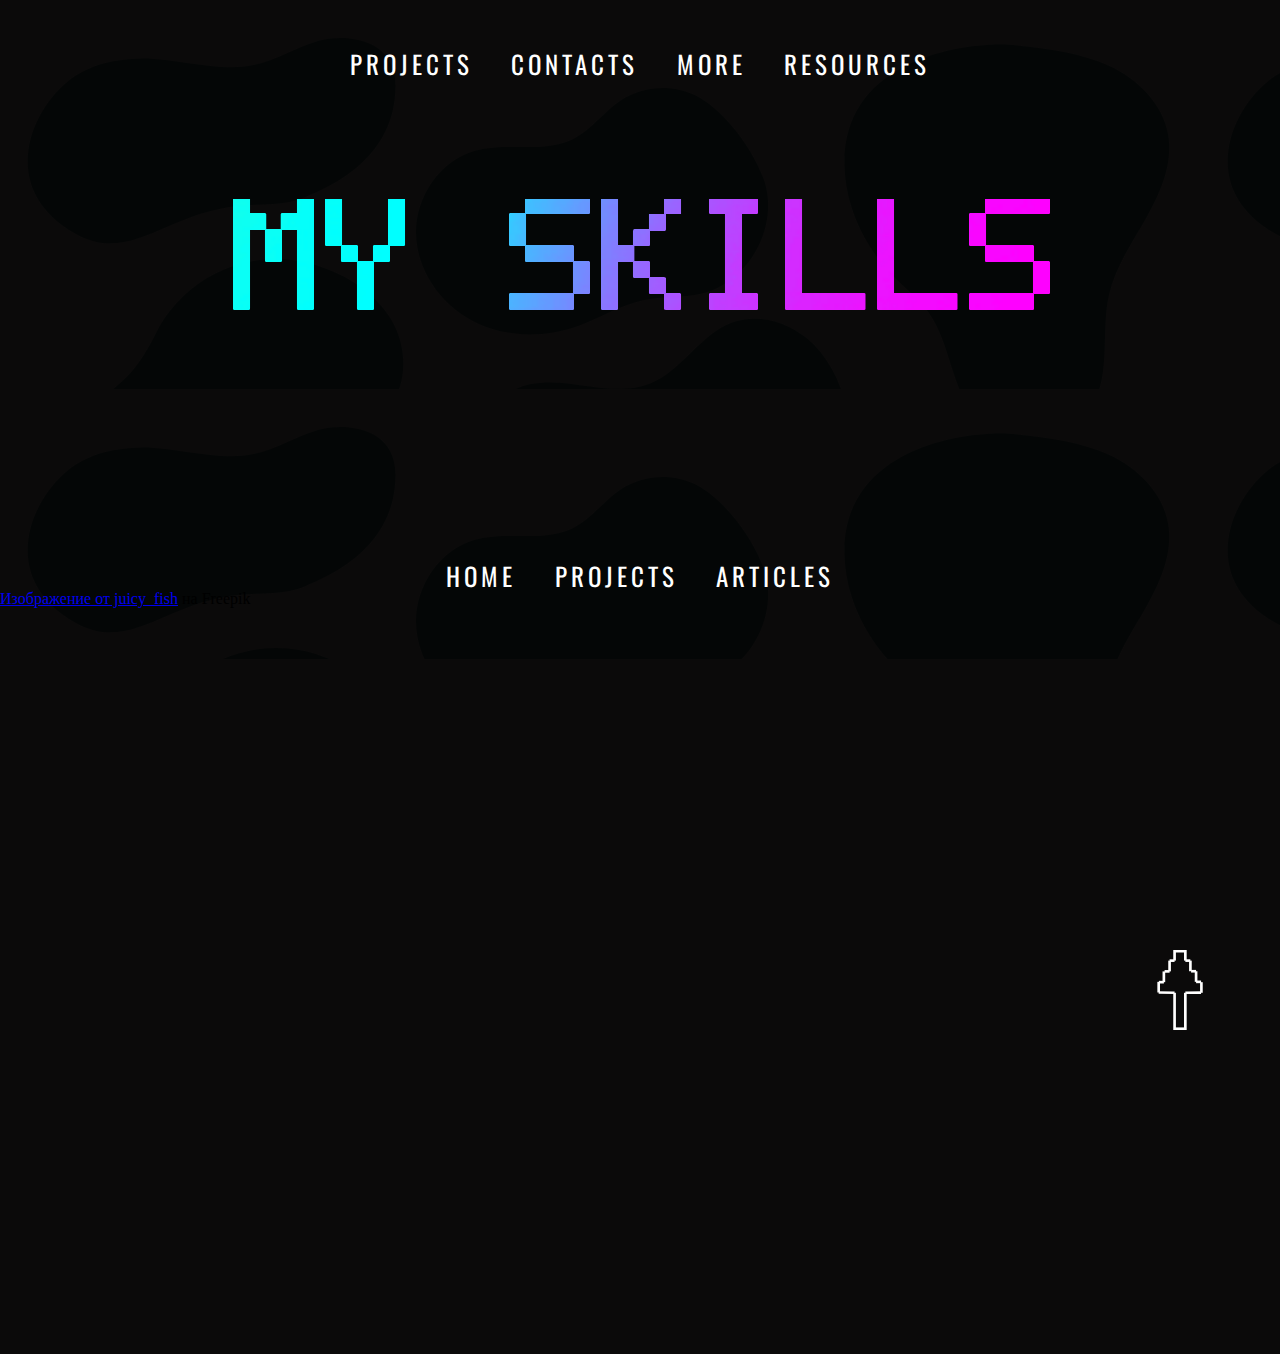
<file: assets/pages/skills.html>
<!DOCTYPE html>
<html lang="en">

<head>
    <meta charset="UTF-8">
    <meta http-equiv="X-UA-Compatible" content="IE=edge">
    <meta name="viewport" content="width=device-width, initial-scale=1.0">
    <link rel="stylesheet" href="../styles/css/normalize.css">
    <link rel="stylesheet" href="../styles/css/styles.css">

    <link rel="preconnect" href="https://fonts.googleapis.com">
    <link rel="preconnect" href="https://fonts.gstatic.com" crossorigin>
    <link href="https://fonts.googleapis.com/css2?family=Oswald:wght@200&family=Roboto+Condensed:wght@300&display=swap"
        rel="stylesheet">

    <link rel="preconnect" href="https://fonts.googleapis.com">
    <link rel="preconnect" href="https://fonts.gstatic.com" crossorigin>
    <link href="https://fonts.googleapis.com/css2?family=Open+Sans:wght@300&display=swap" rel="stylesheet">
    <link rel="shortcut icon" href="../images/svg/browser-logo.svg" />
    <title>Skills</title>
</head>

<body>
    <div class="grid-wrap">
        <header class="header">
            <div class="navbar" id="navbar">
                <menu class="menu">
                    <ul class="menu__lst">
                        <!--<li class="menu__id">About</li>-->
                        <li class="menu__id">Projects</li>
                        <li class="menu__id">Contacts</li>
                        <li class="menu__id">More</li>
                        <li class="menu__id"><a href="assets/pages/resources.html" class="menu__link"
                                target="_blank">Resources</a></li>
                    </ul>
                </menu>
            </div>
            <div class="header__content">
                <div class="header__h2-wrap">
                    <div class="header__h2-wrap">
                        <h1 class="header__h2">My Skills</h1>
                    </div>
                    <div class="header__p-wrap">
                        <p class="header__p">In nisi metus, malesuada imperdiet porta tincidunt, cursus eget enim.<br>
                            Sed
                            ullamcorper leo leo, in facilisis arcu dictum ac. Quisque sed odio nulla.<br> Vestibulum
                            ante
                            ipsum
                            primis in faucibus orci luctus et ultrices posuere cubilia curae</p>
                    </div>
                </div>
            </div>
        </header>
        <main>

        </main>
        <footer class="footer">
            <menu class="menu">
                <ul class="menu__lst">
                    <li class="menu__id">Home</li>
                    <li class="menu__id">Projects</li>
                    <li class="menu__id">Articles</li>
                </ul>
            </menu>
            <p class="footer__attribute"><a
                    href="https://ru.freepik.com/free-vector/set-of-black-blobs_43472408.htm#query=abstract%20forms&position=38&from_view=search&track=ais">Изображение
                    от juicy_fish</a> на Freepik</p>
        </footer>
    </div>
    <a href="#" class="to-top"><img src="../images/svg/arrow-white-shallow.svg" alt="" class="to-top__icon pulse"></a>
</body>

</html>
</file>
<file: assets/styles/css/styles.css>
@font-face {
  font-family: "Misterdangerous";
  src: url("../../fonts/poster/70SdiscopersonaluseBold-w14z2.otf") format("opentype");
  font-style: normal;
  font-display: swap;
}
@font-face {
  font-family: "Misterdangerous";
  src: url("../../fonts/poster/Veselka4F-4aRB.ttf");
  font-display: swap;
}
@font-face {
  font-family: "navbar";
  src: url("../../fonts/non-headline/OpenSans-Light.ttf");
  font-display: swap;
}
@font-face {
  font-family: "LCD";
  src: url("../../fonts/poster/LcdSolid-VPzB.ttf");
  font-style: normal;
  font-display: swap;
}
* {
  margin: 0;
  padding: 0;
  box-sizing: border-box;
  overflow: visible;
}

body {
  background-color: #0b0a0a;
  display: grid;
  grid-template-columns: auto 0px;
}

.to-top {
  --offset: 50px;
  position: sticky;
  bottom: 80px;
  margin-right: 60px;
  place-self: end;
  margin-top: calc(100vh + var(--offset));
  margin-bottom: calc(30vh + var(--offset));
}
.to-top__icon {
  width: 80px;
}

.pulse {
  animation: pulse 1s infinite ease-in-out alternate;
}

@keyframes pulse {
  from {
    transform: scale(0.87);
  }
  to {
    transform: scale(1.1);
  }
}
.navbar {
  padding: 50px 0 20px 0;
}
.navbar--sticky {
  background: linear-gradient(0deg, rgba(11, 10, 10, 0) 0%, rgb(11, 10, 10) 100%);
  position: sticky;
  position: -webkit-sticky;
  top: 0;
}

.menu__lst {
  display: flex;
  justify-content: center;
  align-items: center;
  gap: 3%;
  margin: 0;
  padding: 0;
  text-indent: 0;
  list-style-type: none;
}

.menu__id {
  color: white;
  font-family: "Oswald";
  font-size: 25px;
  letter-spacing: 4px;
  text-transform: uppercase;
}

.menu__link {
  color: inherit;
  text-decoration: inherit;
}

.menu__link:hover {
  font-weight: 600;
}

.header {
  background-color: hsl(0, 4%, 4%);
  background-image: url('data:image/svg+xml,<svg version="1.1" id="svg2" width="1200" height="1200" viewBox="0 0 2933.3333 2933.3333" sodipodi:docname="set_of_black_blobs.eps" xmlns:inkscape="http://www.inkscape.org/namespaces/inkscape" xmlns:sodipodi="http://sodipodi.sourceforge.net/DTD/sodipodi-0.dtd" xmlns="http://www.w3.org/2000/svg" xmlns:svg="http://www.w3.org/2000/svg"><defs id="defs6" /><sodipodi:namedview id="namedview4" pagecolor="%23ffffff" bordercolor="%23000000" borderopacity="0.25" inkscape:showpageshadow="2" inkscape:pageopacity="0.0" inkscape:pagecheckerboard="0" inkscape:deskcolor="%23d1d1d1" /><g id="g8" inkscape:groupmode="layer" inkscape:label="ink_ext_XXXXXX" transform="matrix(1.3333333,0,0,-1.3333333,0,2933.3333)"><g id="g10" transform="scale(0.1)"><path d="M 22000,0 H 0 V 22000 H 22000 V 0" style="fill:%23ffffff;fill-opacity:0;fill-rule:nonzero;stroke:none" id="path12" /><path d="m 15329.7,12296.6 c -335.1,-688.1 -966.2,-1239 -1709.5,-1421.7 -4.1,-1 -8.2,-2 -12.3,-3 -587.2,-140.7 -1181.9,219.6 -1326.5,806 -95,385 -294,822.4 -716.1,1112.5 -301.3,207.1 -684.4,249.1 -1047.4,294.4 -362.8,45.4 -737.22,89.4 -1056.49,268 -319.27,178.4 -572.57,529.1 -519.36,891 54.18,367.6 406.92,631.4 770.25,709.8 363.5,78.2 740,12.6 1108.3,-37.7 368.3,-50.3 755.7,-83 1100.7,55.1 579.6,231.8 907,889.1 1490.1,1111.7 460.7,175.9 1003.5,30.9 1381.4,-286 377.9,-317 607.1,-781.8 730.3,-1259.4 191,-741.3 141.8,-1552.4 -193.4,-2240.7" style="fill:%23040606;fill-opacity:1;fill-rule:nonzero;stroke:none" id="path14" /><path d="m 7626.81,17716.9 c -12.52,668.2 436.05,1338 1079.4,1519.5 587.14,165.9 1257.82,-56.2 1803.09,217.5 341.6,171.3 569.4,509.3 890,717.4 400.2,259.8 939.8,288.4 1365.1,72.1 425.3,-215.8 967.3,-830.4 1232.5,-1514.2 311.3,-845.4 -252.3,-1900 -1128.4,-2110.5 -352.8,-84.9 -725.1,-48.2 -1080,-123.5 -413.2,-88 -778.9,-322.2 -1175.7,-467.4 -627.82,-229.5 -1353.16,-222.4 -1946.31,86.1 -592.92,308.5 -1027.16,934.5 -1039.68,1603" style="fill:%23040606;fill-opacity:1;fill-rule:nonzero;stroke:none" id="path16" /><path d="m 10202.9,11050.1 c 513,-772.6 438.8,-1946.9 -311.46,-2491.8 C 9405.07,8205 8678.4,8092 8453.04,7534.8 c -189.97,-470 94.86,-1032.8 -96.79,-1502.5 -233.8,-572.8 -1004.04,-666 -1617.9,-587.7 -830.08,106 -1764.17,483.1 -1975.21,1292.8 -124.97,479.4 46.59,988.7 291.34,1419.3 244.87,430.7 564.26,818.6 775.54,1266.8 294.23,624.6 5.17,1336.1 429.78,2013.8 424.61,839.8 2563.79,1690.1 3943.1,-387.2" style="fill:%23040606;fill-opacity:1;fill-rule:nonzero;stroke:none" id="path18" /><path d="m 3863.35,10760.5 c -596.88,-423 -1457.42,-380.2 -2061.16,32.7 -603.75,412.9 -950.108,1144.9 -978.159,1875.8 -15.41,400.7 59.711,810.7 257.389,1159.7 290.5,512.6 808.89,845.5 1233.98,1253.6 153.26,147 365.98,447.1 529.59,782.1 533.32,1091.4 1785.24,1635.8 2945.54,1276.3 11.68,-3.6 23.36,-7.4 35.03,-11.1 543.8,-174 1059.18,-500.9 1349.19,-992.7 289.9,-491.8 310.25,-1162.3 -42.25,-1611.5 -355.27,-452.8 -979.24,-592 -1425.4,-955.5 -878.71,-715.8 -919.04,-2154.2 -1843.75,-2809.4" style="fill:%23040606;fill-opacity:1;fill-rule:nonzero;stroke:none" id="path20" /><path d="m 1183.63,20457.1 c 253.66,223.5 557.76,352.3 889.43,418.4 319.03,63.5 646.85,69 969,23.8 150.61,-21.2 301.34,-42.2 452.06,-63.4 383.92,-53.8 777.11,-107.5 1156.69,-28.3 415.82,86.7 784.09,326.6 1192.09,444.8 408,118.4 1408.54,101.5 1407.7,-826.6 -1.32,-1301.1 -1120.33,-1817.2 -1650.04,-2040.5 -375.49,-158.4 -799.14,-118.2 -1204.97,-155.4 -1353.28,-124.2 -2009.4,-1078.9 -3011.51,-513.6 -1355.2128,764.4 -901.951,2122.9 -200.45,2740.8" style="fill:%23040606;fill-opacity:1;fill-rule:nonzero;stroke:none" id="path22" /><path d="M 5639.56,1567.6 C 5173.94,873.602 4243.15,530 3438.2,754.902 2568.9,997.902 1955.03,1813.8 1702.24,2680.2 c -252.89,866.6 -206.09,1788.2 -157.19,2689.5 51.33,947.1 102.77,1894.3 154.21,2841.3 15.24,282 16.91,577.6 142.07,830.7 3.98,8.1 8.02,16 12.12,23.8 266.21,506.5 976.05,554.5 1316.79,94.8 35.98,-48.5 68.37,-99.3 96.53,-151.9 275.42,-513.6 259.74,-1127.7 240.21,-1710.1 -19.65,-582.5 -28.48,-1198.3 257.64,-1706 404.35,-717.8 1286.35,-1029.3 1792.37,-1679.5 513.3,-659.6 548.18,-1651.2 82.57,-2345.2" style="fill:%23040606;fill-opacity:1;fill-rule:nonzero;stroke:none" id="path24" /><path d="m 18637.9,8091.8 c -553.3,-1125.2 -1634,-1976.8 -2857.4,-2251.6 -1223.4,-274.8 -2564.4,32.8 -3545.8,813.2 -410.1,326.2 -766.5,744 -921.3,1244.5 -155,500.6 -78.5,1091.2 278.9,1474.4 320.1,343.2 1133.3,475 1757,101.1 114.5,-68.6 236.5,-124 365.4,-159.1 335.3,-91.4 917,-143 1473.5,324.4 352.6,296 597.9,695.8 750.5,1130.1 152.6,434.3 263.2,890.8 510.2,1279.2 247.1,388.4 674.8,705.1 1133,660.9 510.5,-49.5 877.8,-514.5 1094.3,-979.4 529.4,-1136.6 515,-2512.4 -38.3,-3637.7" style="fill:%23040606;fill-opacity:1;fill-rule:nonzero;stroke:none" id="path26" /><path d="m 21023.5,18021.7 c -262,-461.7 -574.6,-909.3 -691.2,-1427.2 -150.1,-666.4 33.6,-1411.8 -291.6,-2012.7 -196.4,-362.9 -573.3,-622.4 -982.5,-676.3 -409.2,-53.9 -840.4,99 -1124.3,398.6 -502.3,530.6 -489.5,1380.4 -915.3,1974.1 -181.3,252.7 -432.6,445 -649.3,668 -536.8,551.9 -887.5,1306.5 -887.5,2076.4 0,1951.3 2322.8,2239.3 3167.7,2144.4 573.1,-64.5 1157.6,-131.9 1681,-373.9 523.4,-242.1 984.6,-693.2 1084.6,-1261.2 92,-522.7 -129.6,-1048.4 -391.6,-1510.2" style="fill:%23040606;fill-opacity:1;fill-rule:nonzero;stroke:none" id="path28" /><path d="m 13072.7,1712.7 c -247.4,-294.6 -658.6,-397.9 -1043.2,-397.9 -869.8,0 -1029.5,563.4 -1927.1,563.4 -1069.67,0 -1441.5,-824.1 -2580.11,-288 -648.94,305.5 -702.57,877.7 -676.27,1418.8 24.5,503.3 430.76,993.9 906.65,1159.7 1053.67,367.1 1543.83,969.3 1683.56,1572.8 214.4,925.9 1242.77,740.6 1351.37,708.9 374.4,-109.1 899.9,-483.4 876.9,-1102.6 -46.5,-1255.4 1033.3,-1666.6 1387.2,-2087.3 447.2,-531.7 374.6,-1126.9 21,-1547.8" style="fill:%23040606;fill-opacity:1;fill-rule:nonzero;stroke:none" id="path30" /><path d="m 20703.9,2139 c -603.7,-632.5 -1563.5,-727.5 -2436.1,-783.6 -698.9,-45 -1411.2,-88.8 -2090.5,81.5 -679.3,170.3 -1332.9,592.5 -1602.8,1238.8 -269.9,646.2 -34.4,1513.5 605.9,1797.3 373,165.3 800.1,117.8 1207.3,144.6 801.8,52.8 1572.4,428.1 2127.5,1007.1 408,425.4 999.6,626.9 1578.8,517.5 637.2,-120.4 1159.3,-535.3 1279.3,-1534 104.3,-867.9 -65.9,-1836.9 -669.4,-2469.2" style="fill:%23040606;fill-opacity:1;fill-rule:nonzero;stroke:none" id="path32" /></g></g></svg>');
  background-repeat: repeat;
  /*background-image: radial-gradient(at 71% 69%, hsla(197,86%,60%,1) 0px, transparent 50%),radial-gradient(at 1% 46%, hsla(234,82%,66%,1) 0px, transparent 50%),radial-gradient(at 39% 5%, hsla(57,81%,68%,1) 0px, transparent 50%),radial-gradient(at 58% 89%, hsla(282,91%,68%,1) 0px, transparent 50%),radial-gradient(at 48% 32%, hsla(45,75%,72%,1) 0px, transparent 50%),radial-gradient(at 22% 25%, hsla(337,79%,70%,1) 0px, transparent 50%),radial-gradient(at 26% 9%, hsla(1,92%,63%,1) 0px, transparent 50%)*/
  /*background-image: radial-gradient(at 66% 71%, hsla(197,86%,60%,1) 0px, transparent 50%),radial-gradient(at 1% 37%, hsla(234,82%,66%,1) 0px, transparent 50%),radial-gradient(at 47% 4%, hsla(57,81%,68%,1) 0px, transparent 50%),radial-gradient(at 66% 78%, hsla(282,91%,68%,1) 0px, transparent 50%),radial-gradient(at 57% 25%, hsla(45,75%,72%,1) 0px, transparent 50%),radial-gradient(at 22% 25%, hsla(337,79%,70%,1) 0px, transparent 50%),radial-gradient(at 32% 7%, hsla(1,92%,63%,1) 0px, transparent 50%)*/
  /*background-image: radial-gradient(at 63% 73%, hsla(197,86%,60%,1) 0px, transparent 50%),radial-gradient(at 1% 37%, hsla(234,82%,66%,1) 0px, transparent 50%),radial-gradient(at 47% 4%, hsla(57,81%,68%,1) 0px, transparent 50%),radial-gradient(at 34% 79%, hsla(282,91%,68%,1) 0px, transparent 50%),radial-gradient(at 32% 42%, hsla(45,75%,72%,1) 0px, transparent 50%),radial-gradient(at 22% 25%, hsla(337,79%,70%,1) 0px, transparent 50%),radial-gradient(at 32% 7%, hsla(1,92%,63%,1) 0px, transparent 50%)*/
  /*background-image: radial-gradient(at 29% 57%, hsla(317,83%,67%,1) 0px, transparent 50%),radial-gradient(at 29% 57%, hsla(28,61%,63%,1) 0px, transparent 50%),radial-gradient(at 47% 92%, hsla(180,62%,60%,1) 0px, transparent 50%),radial-gradient(at 35% 46%, hsla(62,88%,76%,1) 0px, transparent 50%),radial-gradient(at 44% 0%, hsla(340,74%,79%,1) 0px, transparent 50%),radial-gradient(at 23% 19%, hsla(248,97%,64%,1) 0px, transparent 50%),radial-gradient(at 62% 76%, hsla(128,89%,70%,1) 0px, transparent 50%)*/
  /*background-image: radial-gradient(at 29% 57%, hsla(317,83%,67%,1) 0px, transparent 50%),radial-gradient(at 1% 71%, hsla(28,61%,63%,1) 0px, transparent 50%), radial-gradient(at 47% 92%, hsla(180,62%,60%,1) 0px, transparent 50%),radial-gradient(at 35% 46%, hsla(62,88%,76%,1) 0px, transparent 50%),radial-gradient(at 44% 0%, hsla(340,74%,79%,1) 0px, transparent 50%),radial-gradient(at 23% 19%, hsla(248,97%,64%,1) 0px, transparent 50%),radial-gradient(at 82% 96%, hsla(128,89%,70%,1) 0px, transparent 50%)*/
}
.header__content {
  display: flex;
  justify-content: center;
}
.header__text-wrap {
  display: flex;
  flex-direction: column;
  padding-top: 0px;
}
.header__h1-wrap {
  margin-top: 100px;
  margin-bottom: 200px;
}
.header__h1 {
  background-image: url("../../images/gif/h1-5.gif");
  background-repeat: no-repeat;
  background-attachment: fixed;
  background-position: cente;
  background-size: cover;
  -webkit-background-clip: text;
  -webkit-text-fill-color: transparent;
  font-family: "Misterdangerous";
  text-transform: uppercase;
  font-size: 350px;
  line-height: 200px;
  letter-spacing: -8px;
  font-weight: 500;
  text-align: center;
  margin: 0;
}
.header__h2-wrap {
  margin-top: 50px;
  margin-bottom: 30px;
}
.header__h2 {
  background-image: url("../../images/gif/h1-5.gif");
  background-attachment: fixed;
  background-size: cover;
  -webkit-background-clip: text;
  -webkit-text-fill-color: transparent;
  font-family: "LCD";
  font-weight: normal;
  text-transform: uppercase;
  font-size: 150px;
  line-height: 130px;
  letter-spacing: 0px;
  text-align: center;
  margin: 0;
}
.header__p {
  display: none;
  color: rgba(11, 10, 10, 0.8352941176);
  font-family: "Open Sans", sans-serif;
  font-size: 20px;
  text-align: right;
  line-height: 30px;
  font-style: normal;
  font-weight: 100;
}
.header__image-wrap {
  display: none;
}

.roadmap {
  background-color: hsl(282, 91%, 68%);
  background-image: radial-gradient(at 100% 100%, hsl(203, 100%, 50%) 0px, transparent 50%), radial-gradient(at 0% 73%, hsl(283, 100%, 50%) 0px, transparent 50%), radial-gradient(at 51% 12%, hsl(40, 100%, 52%) 0px, transparent 50%), radial-gradient(at 4% 7%, hsl(270, 100%, 50%) 0px, transparent 50%), radial-gradient(at 73% 57%, hsl(15, 100%, 50%) 0px, transparent 50%), radial-gradient(at 88% 29%, hsl(316, 100%, 50%) 0px, transparent 50%), radial-gradient(at 0% 56%, hsl(304, 92%, 63%) 0px, transparent 50%), radial-gradient(circle, rgb(0, 0, 0) 0%, rgb(0, 0, 0) 100%);
  height: 300vh;
}

.resources {
  margin: 20px 0 50px 0;
  color: white;
  display: flex;
  flex-wrap: wrap;
  flex-direction: column;
  max-height: 180vh;
  gap: 70px;
  align-content: center;
}
.resources__topic {
  width: fit-content;
}
.resources__headline {
  font-family: "LCD";
  font-size: 50px;
  font-weight: 200;
  margin: 0;
  padding: 40px 0 30px 0;
}
.resources__list {
  list-style-type: none;
  display: flex;
  flex-direction: column;
  justify-content: center;
  flex-wrap: wrap;
  align-items: flex-start;
  align-content: center;
  gap: 20px;
}
.resources__item {
  border: 1px solid white;
  padding: 15px;
  width: 400px;
  color: white;
  height: 80px;
  display: flex;
  flex-direction: column;
  justify-content: center;
  align-items: center;
}
.resources__item--must {
  border-width: 0px;
  background: linear-gradient(180deg, rgba(250, 0, 177, 0.7) 60%, rgba(0, 138, 255, 0.7) 100%);
  background-attachment: fixed;
  background-size: cover;
  border-radius: 3px;
  color: white;
  font-weight: normal;
}
.resources__link {
  color: inherit;
  text-decoration: inherit;
  display: flex;
  flex-direction: column;
  justify-content: center;
  align-items: center;
}
.resources__link-title {
  font-family: "Open Sans";
  font-size: 30px;
  font-weight: normal;
}
.resources__link-description {
  font-family: "Open Sans";
  font-size: 20px;
  line-height: 29px;
  letter-spacing: 1px;
  display: none;
}

/*.resources__list:after
 * content: ''
 * background: linear-gradient(rgb(255, 143, 178) 0%, rgb(167, 151, 255) 50%, rgb(0, 229, 255) 100%)
 * mix-blend-mode: screen
 * pointer-events: none*/
.resources__item:hover {
  height: 200px;
  justify-content: flex-start;
  border-image: url("../../images/gif/h1-5.gif");
  border-image-slice: 1;
  border-image-repeat: stretch;
}

.resources__item:hover .resources__link-description {
  display: inline;
  text-align: center;
  margin-top: 20px;
}

.resources__item:hover .resources__link-title {
  background-image: url("../../images/gif/h1-5.gif");
  background-repeat: no-repeat;
  background-attachment: fixed;
  background-position: center;
  background-size: cover;
  -webkit-background-clip: text;
  -webkit-text-fill-color: transparent;
}

.resources__item--must:hover {
  background: linear-gradient(90deg, #ff9100, #FF006E, #ff50f0, #3A86FF, #ff50f0, #FF006E, #ff9100);
  background-size: 250% 250%;
  background-attachment: fixed;
  -webkit-animation: gradient 3s linear infinite;
  -moz-animation: gradient 3s linear infinite;
  -o-animation: gradient 3s linear infinite;
  animation: gradient 3s linear infinite;
}

.resources__item--must:hover .resources__link-title {
  font-weight: 600;
  -webkit-background-clip: text;
  -webkit-text-fill-color: white;
  color: white;
}

@-webkit-keyframes gradient {
  background-position: 0% 50%;
  background-position: 165% 50%;
}
@-moz-keyframes gradient {
  background-position: 0% 50%;
  background-position: 165% 50%;
}
@-o-keyframes gradient {
  background-position: 0% 50%;
  background-position: 165% 50%;
}
@keyframes gradient {
  0% {
    background-position: 0% 50%;
  }
  100% {
    background-position: 165% 50%;
  }
}
/*.resources__item:hover  .resources__link-underline
 * height: 3px
 * width: 70%
 * margin-top: 2px
 *
 * background-image: url('../../images/gif/h1-5.gif')
 * background-repeat: no-repeat
 * background-attachment: fixed
 * background-position: cente
 * background-size: cover*/
.footer {
  width: 100%;
  background-color: #0b0a0a;
  height: 30vh;
  display: flex;
  flex-direction: column;
  justify-content: flex-end;
  padding-bottom: 50px;
  background-color: hsl(0, 4%, 4%);
  background-image: url('data:image/svg+xml,<svg version="1.1" id="svg2" width="1200" height="1200" viewBox="0 0 2933.3333 2933.3333" sodipodi:docname="set_of_black_blobs.eps" xmlns:inkscape="http://www.inkscape.org/namespaces/inkscape" xmlns:sodipodi="http://sodipodi.sourceforge.net/DTD/sodipodi-0.dtd" xmlns="http://www.w3.org/2000/svg" xmlns:svg="http://www.w3.org/2000/svg"><defs id="defs6" /><sodipodi:namedview id="namedview4" pagecolor="%23ffffff" bordercolor="%23000000" borderopacity="0.25" inkscape:showpageshadow="2" inkscape:pageopacity="0.0" inkscape:pagecheckerboard="0" inkscape:deskcolor="%23d1d1d1" /><g id="g8" inkscape:groupmode="layer" inkscape:label="ink_ext_XXXXXX" transform="matrix(1.3333333,0,0,-1.3333333,0,2933.3333)"><g id="g10" transform="scale(0.1)"><path d="M 22000,0 H 0 V 22000 H 22000 V 0" style="fill:%23ffffff;fill-opacity:0;fill-rule:nonzero;stroke:none" id="path12" /><path d="m 15329.7,12296.6 c -335.1,-688.1 -966.2,-1239 -1709.5,-1421.7 -4.1,-1 -8.2,-2 -12.3,-3 -587.2,-140.7 -1181.9,219.6 -1326.5,806 -95,385 -294,822.4 -716.1,1112.5 -301.3,207.1 -684.4,249.1 -1047.4,294.4 -362.8,45.4 -737.22,89.4 -1056.49,268 -319.27,178.4 -572.57,529.1 -519.36,891 54.18,367.6 406.92,631.4 770.25,709.8 363.5,78.2 740,12.6 1108.3,-37.7 368.3,-50.3 755.7,-83 1100.7,55.1 579.6,231.8 907,889.1 1490.1,1111.7 460.7,175.9 1003.5,30.9 1381.4,-286 377.9,-317 607.1,-781.8 730.3,-1259.4 191,-741.3 141.8,-1552.4 -193.4,-2240.7" style="fill:%23040606;fill-opacity:1;fill-rule:nonzero;stroke:none" id="path14" /><path d="m 7626.81,17716.9 c -12.52,668.2 436.05,1338 1079.4,1519.5 587.14,165.9 1257.82,-56.2 1803.09,217.5 341.6,171.3 569.4,509.3 890,717.4 400.2,259.8 939.8,288.4 1365.1,72.1 425.3,-215.8 967.3,-830.4 1232.5,-1514.2 311.3,-845.4 -252.3,-1900 -1128.4,-2110.5 -352.8,-84.9 -725.1,-48.2 -1080,-123.5 -413.2,-88 -778.9,-322.2 -1175.7,-467.4 -627.82,-229.5 -1353.16,-222.4 -1946.31,86.1 -592.92,308.5 -1027.16,934.5 -1039.68,1603" style="fill:%23040606;fill-opacity:1;fill-rule:nonzero;stroke:none" id="path16" /><path d="m 10202.9,11050.1 c 513,-772.6 438.8,-1946.9 -311.46,-2491.8 C 9405.07,8205 8678.4,8092 8453.04,7534.8 c -189.97,-470 94.86,-1032.8 -96.79,-1502.5 -233.8,-572.8 -1004.04,-666 -1617.9,-587.7 -830.08,106 -1764.17,483.1 -1975.21,1292.8 -124.97,479.4 46.59,988.7 291.34,1419.3 244.87,430.7 564.26,818.6 775.54,1266.8 294.23,624.6 5.17,1336.1 429.78,2013.8 424.61,839.8 2563.79,1690.1 3943.1,-387.2" style="fill:%23040606;fill-opacity:1;fill-rule:nonzero;stroke:none" id="path18" /><path d="m 3863.35,10760.5 c -596.88,-423 -1457.42,-380.2 -2061.16,32.7 -603.75,412.9 -950.108,1144.9 -978.159,1875.8 -15.41,400.7 59.711,810.7 257.389,1159.7 290.5,512.6 808.89,845.5 1233.98,1253.6 153.26,147 365.98,447.1 529.59,782.1 533.32,1091.4 1785.24,1635.8 2945.54,1276.3 11.68,-3.6 23.36,-7.4 35.03,-11.1 543.8,-174 1059.18,-500.9 1349.19,-992.7 289.9,-491.8 310.25,-1162.3 -42.25,-1611.5 -355.27,-452.8 -979.24,-592 -1425.4,-955.5 -878.71,-715.8 -919.04,-2154.2 -1843.75,-2809.4" style="fill:%23040606;fill-opacity:1;fill-rule:nonzero;stroke:none" id="path20" /><path d="m 1183.63,20457.1 c 253.66,223.5 557.76,352.3 889.43,418.4 319.03,63.5 646.85,69 969,23.8 150.61,-21.2 301.34,-42.2 452.06,-63.4 383.92,-53.8 777.11,-107.5 1156.69,-28.3 415.82,86.7 784.09,326.6 1192.09,444.8 408,118.4 1408.54,101.5 1407.7,-826.6 -1.32,-1301.1 -1120.33,-1817.2 -1650.04,-2040.5 -375.49,-158.4 -799.14,-118.2 -1204.97,-155.4 -1353.28,-124.2 -2009.4,-1078.9 -3011.51,-513.6 -1355.2128,764.4 -901.951,2122.9 -200.45,2740.8" style="fill:%23040606;fill-opacity:1;fill-rule:nonzero;stroke:none" id="path22" /><path d="M 5639.56,1567.6 C 5173.94,873.602 4243.15,530 3438.2,754.902 2568.9,997.902 1955.03,1813.8 1702.24,2680.2 c -252.89,866.6 -206.09,1788.2 -157.19,2689.5 51.33,947.1 102.77,1894.3 154.21,2841.3 15.24,282 16.91,577.6 142.07,830.7 3.98,8.1 8.02,16 12.12,23.8 266.21,506.5 976.05,554.5 1316.79,94.8 35.98,-48.5 68.37,-99.3 96.53,-151.9 275.42,-513.6 259.74,-1127.7 240.21,-1710.1 -19.65,-582.5 -28.48,-1198.3 257.64,-1706 404.35,-717.8 1286.35,-1029.3 1792.37,-1679.5 513.3,-659.6 548.18,-1651.2 82.57,-2345.2" style="fill:%23040606;fill-opacity:1;fill-rule:nonzero;stroke:none" id="path24" /><path d="m 18637.9,8091.8 c -553.3,-1125.2 -1634,-1976.8 -2857.4,-2251.6 -1223.4,-274.8 -2564.4,32.8 -3545.8,813.2 -410.1,326.2 -766.5,744 -921.3,1244.5 -155,500.6 -78.5,1091.2 278.9,1474.4 320.1,343.2 1133.3,475 1757,101.1 114.5,-68.6 236.5,-124 365.4,-159.1 335.3,-91.4 917,-143 1473.5,324.4 352.6,296 597.9,695.8 750.5,1130.1 152.6,434.3 263.2,890.8 510.2,1279.2 247.1,388.4 674.8,705.1 1133,660.9 510.5,-49.5 877.8,-514.5 1094.3,-979.4 529.4,-1136.6 515,-2512.4 -38.3,-3637.7" style="fill:%23040606;fill-opacity:1;fill-rule:nonzero;stroke:none" id="path26" /><path d="m 21023.5,18021.7 c -262,-461.7 -574.6,-909.3 -691.2,-1427.2 -150.1,-666.4 33.6,-1411.8 -291.6,-2012.7 -196.4,-362.9 -573.3,-622.4 -982.5,-676.3 -409.2,-53.9 -840.4,99 -1124.3,398.6 -502.3,530.6 -489.5,1380.4 -915.3,1974.1 -181.3,252.7 -432.6,445 -649.3,668 -536.8,551.9 -887.5,1306.5 -887.5,2076.4 0,1951.3 2322.8,2239.3 3167.7,2144.4 573.1,-64.5 1157.6,-131.9 1681,-373.9 523.4,-242.1 984.6,-693.2 1084.6,-1261.2 92,-522.7 -129.6,-1048.4 -391.6,-1510.2" style="fill:%23040606;fill-opacity:1;fill-rule:nonzero;stroke:none" id="path28" /><path d="m 13072.7,1712.7 c -247.4,-294.6 -658.6,-397.9 -1043.2,-397.9 -869.8,0 -1029.5,563.4 -1927.1,563.4 -1069.67,0 -1441.5,-824.1 -2580.11,-288 -648.94,305.5 -702.57,877.7 -676.27,1418.8 24.5,503.3 430.76,993.9 906.65,1159.7 1053.67,367.1 1543.83,969.3 1683.56,1572.8 214.4,925.9 1242.77,740.6 1351.37,708.9 374.4,-109.1 899.9,-483.4 876.9,-1102.6 -46.5,-1255.4 1033.3,-1666.6 1387.2,-2087.3 447.2,-531.7 374.6,-1126.9 21,-1547.8" style="fill:%23040606;fill-opacity:1;fill-rule:nonzero;stroke:none" id="path30" /><path d="m 20703.9,2139 c -603.7,-632.5 -1563.5,-727.5 -2436.1,-783.6 -698.9,-45 -1411.2,-88.8 -2090.5,81.5 -679.3,170.3 -1332.9,592.5 -1602.8,1238.8 -269.9,646.2 -34.4,1513.5 605.9,1797.3 373,165.3 800.1,117.8 1207.3,144.6 801.8,52.8 1572.4,428.1 2127.5,1007.1 408,425.4 999.6,626.9 1578.8,517.5 637.2,-120.4 1159.3,-535.3 1279.3,-1534 104.3,-867.9 -65.9,-1836.9 -669.4,-2469.2" style="fill:%23040606;fill-opacity:1;fill-rule:nonzero;stroke:none" id="path32" /></g></g></svg>');
  background-repeat: repeat;
}

/*# sourceMappingURL=styles.css.map */
</file>
